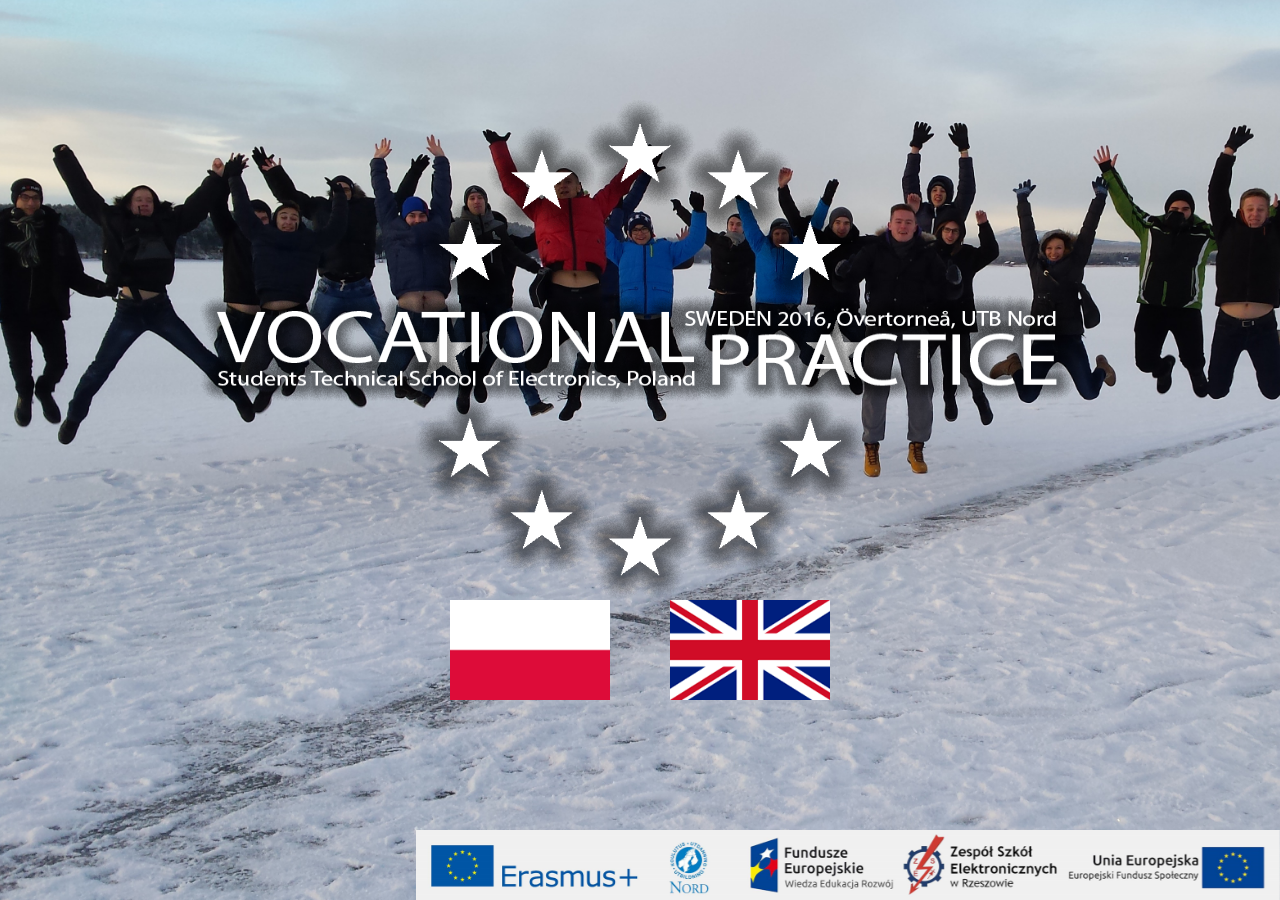
<file: index.html>
<!DOCTYPE html>
<html>
<head>
	<meta charset="utf-8">
	<title>Praktyki Zagraniczne Szwecja</title>
	<link href="https://fonts.googleapis.com/css?family=Lato&amp;subset=latin-ext" rel="stylesheet">
	<link rel="stylesheet" href="css/bootstrap.min.css">
	<link rel="stylesheet" href="css/index.css">
</head>
<body id="body">
	<div id="special-logo">
		<a id="flaga-pl" href="pl/o-projekcie.html"><img src="img/pol.png"></a>
		<a id="flaga-en" href="en/about-project.html"><img src="img/eng.png"></a>
	</div>
	<img id="logotypy" src="img/logotypy.png">
	<script src="js/jquery.min.js"></script>
	<script src="js/bootstrap.min.js"></script>
	<script src="js/site.js"></script>
</body>
</html>
</file>
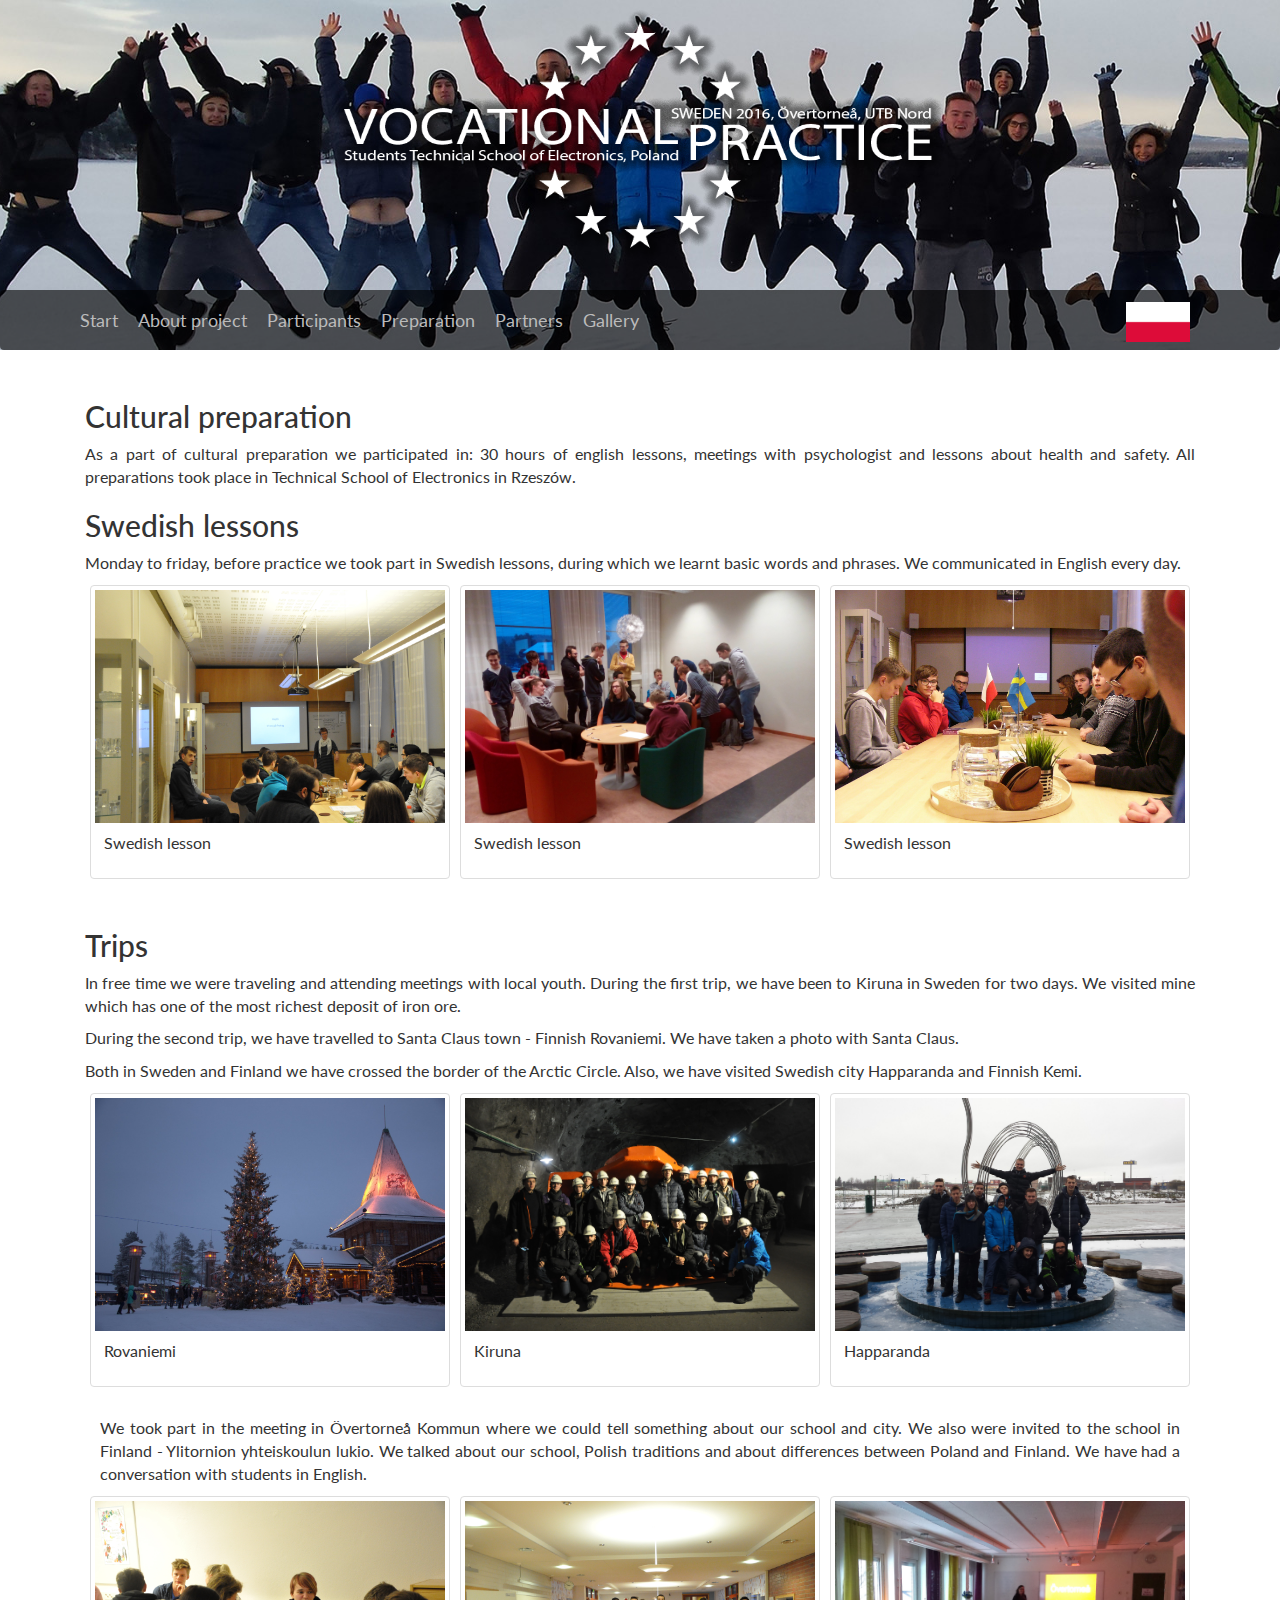
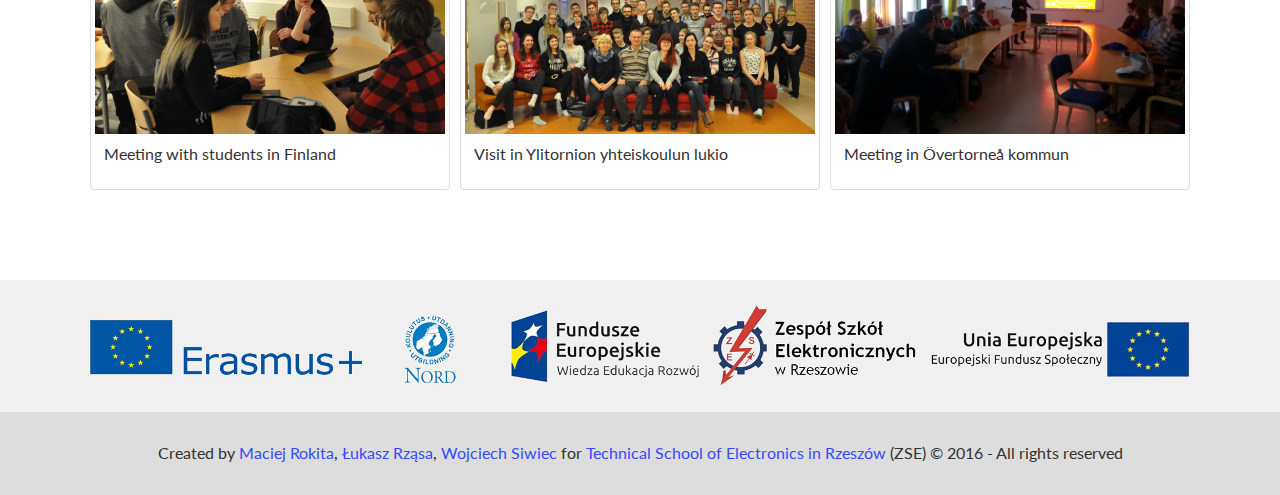
<file: en/culture.html>
<!DOCTYPE html>
<html>
<head>
    <meta charset="utf-8">
    <title>Praktyki Zagraniczne Szwecja</title>
    <link href="https://fonts.googleapis.com/css?family=Lato&amp;subset=latin-ext" rel="stylesheet">
    <link rel="stylesheet" href="../css/bootstrap.min.css">
    <link rel="stylesheet" href="../css/lightbox.min.css">
    <link rel="stylesheet" href="../css/site-en.css">
	<style>
		#special-logo {
		background-image:url('../img/logo-en.png'), url('../img/stars.png');}
	</style>
</head>
<body id="body">
    <div id="big-bg">
        <nav id="top-nav" class="navbar navbar-default">
            <div class="container hidden-xs">
                <ol class="nav navbar-nav">
                   <li><a href="../index.html">Start</a></li>
					<li><a href="about-project.html">About project</a></li>
					<li><a href="participants.html">Participants</a></li>
					<li><a href="culture.html">Preparation</a></li>
					<li><a href="partners.html">Partners</a></li>
					<li><a href="gallery.html">Gallery</a></li>
                </ol>
                <ol class="nav navbar-nav navbar-right">
                    <li id="flags"><a href="../pl/o-projekcie.html"><img src="../img/pol.png"></a></li>
                </ol>
            </div>
            <div id="collapse-nav" class="container visible-xs">
                <div class="navbar-header">
                    <button type="button" class="navbar-toggle" data-toggle="collapse" data-target="#top-nav-collapse">
                        <span class="icon-bar"></span>
                        <span class="icon-bar"></span>
                        <span class="icon-bar"></span>
                    </button>
                </div>
                <div class="inline collapse navbar-collapse" id="top-nav-collapse">
                    <ol class="nav navbar-nav">
                        <li><a href="../index.html">Start</a></li>
					<li><a href="about-project.html">About project</a></li>
					<li><a href="participants.html">Participants</a></li>
					<li><a href="culture.html">Preparation</a></li>
					<li><a href="partners.html">Partners</a></li>
					<li><a href="gallery.html">Gallery</a></li>
                    </ol>
                    <ol class="nav navbar-nav navbar-right">
                        <li id="flags"><a href="../en"><img src="../img/eng.png"></a></li>
                    </ol>
                </div>
            </div>
        </nav>
        <div id="special-logo"> </div>
    </div>
    <section id="content">
        <div class="container">
            <div class="col-md-12">
                <h2>Cultural preparation</h2>
                <p>As a part of cultural preparation we participated in: 30 hours of english lessons, meetings with psychologist and lessons about health and safety. All preparations took place in Technical School of Electronics in Rzeszów.</p>
                <h2>Swedish lessons</h2>
                <p>Monday to friday, before practice we took part in Swedish lessons, during which we learnt basic words and phrases. We communicated in English every day.</p>
                <div class="row">
                    <div class="col-md-12">
                        <div class="col-lg-4 col-md-3 col-xs-6 thumb">
                            <a class="example-image-link thumbnail" href="../img/culture/4.jpg" data-lightbox="wycieczki" data-title="Swedish lesson">
                                <img class="img-responsive example-image" src="../img/culture/4.jpg" alt="szwedzki">
                                <div class="caption">
                                    <p>Swedish lesson</p>
                                </div>
                            </a>
                        </div>
                        <div class="col-lg-4 col-md-3 col-xs-6 thumb">
                            <a class="example-image-link thumbnail" href="../img/culture/10.jpg" data-lightbox="wycieczki" data-title="Swedish lesson">
                                <img class="img-responsive example-image" src="../img/culture/10.jpg" alt="szwedzki">
                                <div class="caption">
                                    <p>Swedish lesson</p>
                                </div>
                            </a>
                        </div>
                        <div class="col-lg-4 col-md-3 col-xs-6 thumb">
                            <a class="example-image-link thumbnail" href="../img/culture/11.jpg" data-lightbox="wycieczki" data-title="Swedish lesson">
                                <img class="img-responsive example-image" src="../img/culture/11.jpg" alt="szwedzki">
                                <div class="caption">
                                    <p>Swedish lesson</p>
                                </div>
                            </a>
                        </div>
                    </div>
                </div>
                <h2>Trips</h2>
                <p>In free time we were traveling and attending meetings with local youth. During the first trip, we have been to Kiruna in Sweden for two days. We visited mine which has one of the most richest deposit of iron ore.</p>

                <p>During the second trip, we have travelled to Santa Claus town - Finnish Rovaniemi. We have taken a photo with Santa Claus.</p>

                <p>Both in Sweden and Finland we have crossed the border of the Arctic Circle. Also, we have visited Swedish city Happaranda and Finnish Kemi.</p>
                <div class="row">
                   <div class="col-md-12">
                    <div class="col-lg-4 col-md-3 col-xs-6 thumb">
                            <a class="example-image-link thumbnail" href="../img/culture/13.jpg" data-lightbox="wycieczki" data-title="Rovaniemi">
                                <img class="img-responsive example-image" src="../img/culture/13.jpg" alt="rovaniemi">
                                <div class="caption">
                                    <p>Rovaniemi</p>
                                </div>
                            </a>
                        </div>
                        <div class="col-lg-4 col-md-3 col-xs-6 thumb">
                            <a class="example-image-link thumbnail" href="../img/culture/8.jpg" data-lightbox="wycieczki" data-title="Kiruna">
                                <img class="img-responsive example-image" src="../img/culture/8.jpg" alt="kiruna">
                                <div class="caption">
                                    <p>Kiruna</p>
                                </div>
                            </a>
                        </div>
                        <div class="col-lg-4 col-md-3 col-xs-6 thumb">
                            <a class="example-image-link thumbnail" href="../img/culture/5.jpg" data-lightbox="wycieczki" data-title="Happaranda">
                                <img class="img-responsive example-image" src="../img/culture/5.jpg" alt="happranda">
                                <div class="caption">
                                    <p>Happaranda</p>
                                </div>
                            </a>
                        </div>
                    </div>
                </div>

        <div class="col-md-12">
            <p>We took part in the meeting in Övertorneå Kommun where we could tell something about our school and city. We also were invited to the school in Finland - Ylitornion yhteiskoulun lukio. We talked about our school, Polish traditions and about differences between Poland and Finland. We have had a conversation with students in English.</p>
            </div>
            
        <div class="row">
            <div class="col-md-12">
                
                <div class="col-lg-4 col-md-3 col-xs-6 thumb">
                    <a class="example-image-link thumbnail" href="../img/culture/1.jpg" data-lightbox="wycieczki" data-title="Spotkanie z uczniami w Finlandii">
                        <img class="img-responsive example-image" src="../img/culture/1.jpg" alt="spotkanie">
                        <div class="caption">
                            <p>Meeting with students in Finland</p>
                        </div>
                    </a>
                </div>
                <div class="col-lg-4 col-md-3 col-xs-6 thumb">
                    <a class="example-image-link thumbnail" href="../img/culture/7.jpg" data-lightbox="wycieczki" data-title="Wizyta w Ylitornion yhteiskoulun lukio">
                        <img class="img-responsive example-image" src="../img/culture/7.jpg" alt="szkoła">
                        <div class="caption">
                            <p>Visit in Ylitornion yhteiskoulun lukio</p>
                        </div>
                    </a>
                </div>
                <div class="col-lg-4 col-md-3 col-xs-6 thumb">
                    <a class="example-image-link thumbnail" href="../img/culture/6.jpg" data-lightbox="wycieczki" data-title="Wizyta w urzędzie gminy Övertorneå">
                        <img class="img-responsive example-image" src="../img/culture/6.jpg" alt="urząd">
                        <div class="caption">
                            <p>Meeting in Övertorneå kommun</p>
                        </div>
                    </a>
                </div>
            </div>
                </div>
            </div>
            
            
        </div>
    </section>
    <footer id="footer">
        <div id="logotypy">
            <div class="container">
                <img src="../img/logotypy.png">
            </div>
        </div>
        <div id="authors">
            <div class="container">
                Created by <span>Maciej Rokita</span>, <span>Łukasz Rząsa</span>, <span>Wojciech Siwiec</span> for <a href="http://elektronik.rzeszow.pl">Technical School of Electronics in Rzeszów</a> (ZSE) © 2016 - All rights reserved
            </div>
        </div>
    </footer>
    <script src="../js/jquery.min.js"></script>
    <script src="../js/bootstrap.min.js"></script>
    <script src="../js/lightbox.min.js"></script>
    <script src="../js/site.js"></script>
</body>
</html>
</file>
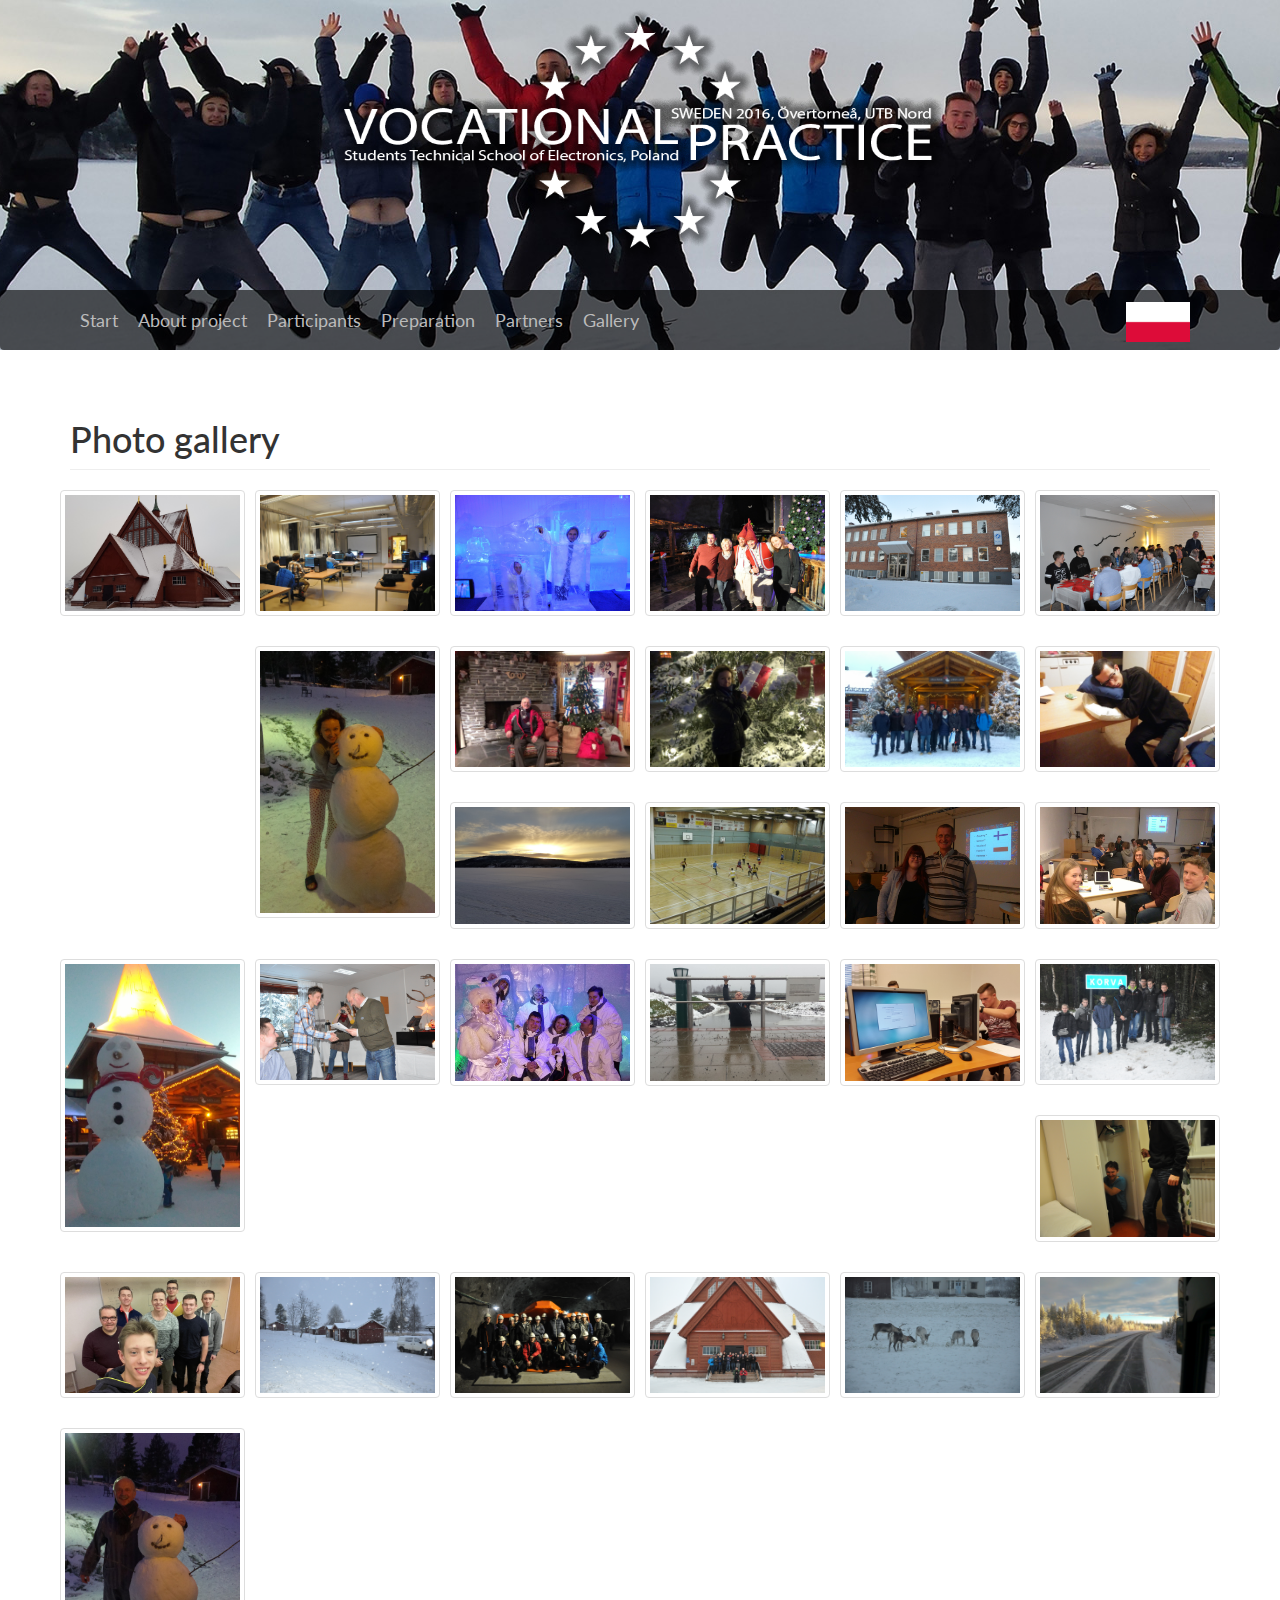
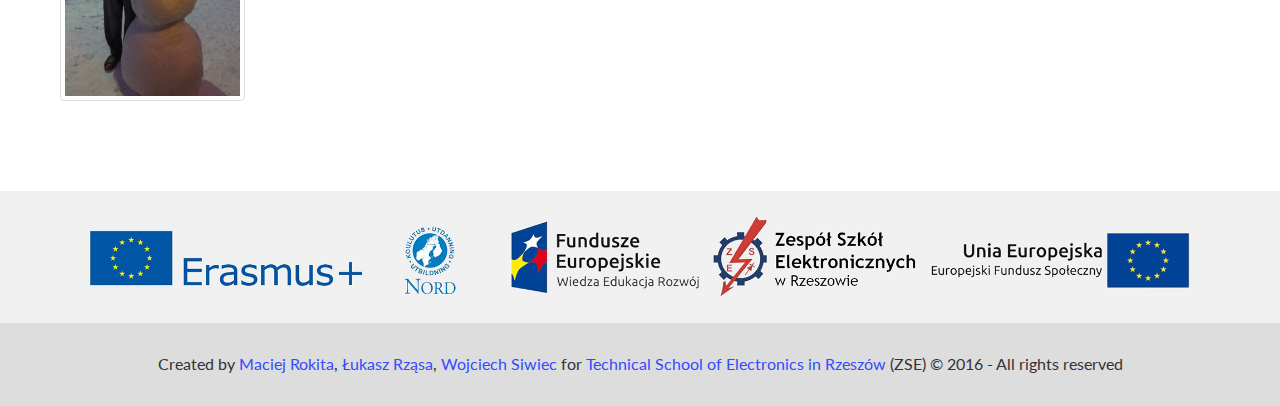
<file: en/gallery.html>
<!DOCTYPE html>
<html>
<head>
	<meta charset="utf-8">
	<title>Praktyki Zagraniczne Szwecja</title>
	<link href="https://fonts.googleapis.com/css?family=Lato&amp;subset=latin-ext" rel="stylesheet">
	<link rel="stylesheet" href="../css/bootstrap.min.css">
	<link rel="stylesheet" href="../css/lightbox.min.css">
	<link rel="stylesheet" href="../css/site-en.css">
	<style>
		#special-logo {
		background-image:url('../img/logo-en.png'), url('../img/stars.png');}
	</style>
</head>
<body id="body">
	<div id="big-bg">
		<nav id="top-nav" class="navbar navbar-default">
			<div class="container hidden-xs">
				<ol class="nav navbar-nav">
					<li><a href="../index.html">Start</a></li>
					<li><a href="about-project.html">About project</a></li>
					<li><a href="participants.html">Participants</a></li>
					<li><a href="culture.html">Preparation</a></li>
					<li><a href="partners.html">Partners</a></li>
					<li><a href="gallery.html">Gallery</a></li>
				</ol>
				<ol class="nav navbar-nav navbar-right">
					<li id="flags"><a href="../pl/o-projekcie.html"><img src="../img/pol.png"></a></li>	
				</ol>
			</div>
			<div id="collapse-nav" class="container visible-xs">
				<div class="navbar-header">
					<button type="button" class="navbar-toggle" data-toggle="collapse" data-target="#top-nav-collapse">
						<span class="icon-bar"></span>
						<span class="icon-bar"></span>
						<span class="icon-bar"></span> 
					</button>
				</div>
				<div class="inline collapse navbar-collapse" id="top-nav-collapse">
					<ol class="nav navbar-nav">
						<li><a href="../index.html">Start</a></li>
					<li><a href="about-project.html">About project</a></li>
					<li><a href="participants.html">Participants</a></li>
					<li><a href="culture.html">Preparation</a></li>
					<li><a href="partners.html">Partners</a></li>
					<li><a href="gallery.html">Gallery</a></li>
					</ol>
					<ol class="nav navbar-nav navbar-right">
						<li id="flags"><a href="../en"><img src="../img/eng.png"></a></li>	
					</ol>
				</div>
			</div>
		</nav>
		<div id="special-logo"> </div>
	</div>
	<section id="content">
		<div class="container">
		  <div class="row">

            <div class="col-lg-12">
                <h1 class="page-header" style="font-family: "Montserrat", sans-serif;">Photo gallery</h1>
            </div>
            
            <div class="col-lg-2 col-md-4 col-xs-6 thumb padding">
                        <a class="thumbnail" href="../img/gallery/1.jpg" data-lightbox="galeria" data-title="">
                            <img class="img-responsive" src="../img/gallery/1.jpg" alt="">
                        </a>
            </div>
            <div class="col-lg-2 col-md-4 col-xs-6 thumb padding">
                        <a class="thumbnail" href="../img/gallery/2.jpg" data-lightbox="galeria" data-title="">
                            <img class="img-responsive" src="../img/gallery/2.jpg" alt="">
                        </a>
            </div>
            <div class="col-lg-2 col-md-4 col-xs-6 thumb padding">
                        <a class="thumbnail" href="../img/gallery/3.jpg" data-lightbox="galeria" data-title="">
                            <img class="img-responsive" src="../img/gallery/3.jpg" alt="">
                        </a>
            </div>
            <div class="col-lg-2 col-md-4 col-xs-6 thumb padding">
                        <a class="thumbnail" href="../img/gallery/4.jpg" data-lightbox="galeria" data-title="">
                            <img class="img-responsive" src="../img/gallery/4.jpg" alt="">
                        </a>
            </div>
            <div class="col-lg-2 col-md-4 col-xs-6 thumb padding">
                        <a class="thumbnail" href="../img/gallery/5.jpg" data-lightbox="galeria" data-title="">
                            <img class="img-responsive" src="../img/gallery/5.jpg" alt="">
                        </a>
            </div>
            <div class="col-lg-2 col-md-4 col-xs-6 thumb padding">
                        <a class="thumbnail" href="../img/gallery/20.jpg" data-lightbox="galeria" data-title="">
                            <img class="img-responsive" src="../img/gallery/20.jpg" alt="">
                        </a>
            </div>
            
            <div class="col-lg-2 col-md-4 col-xs-6 thumb padding">
                        <a class="thumbnail" href="../img/gallery/7.jpg" data-lightbox="galeria" data-title="">
                            <img class="img-responsive" src="../img/gallery/7.jpg" alt="">
                        </a>
            </div>
            <div class="col-lg-2 col-md-4 col-xs-6 thumb padding">
                        <a class="thumbnail" href="../img/gallery/8.jpg" data-lightbox="galeria" data-title="">
                            <img class="img-responsive" src="../img/gallery/8.jpg" alt="">
                        </a>
            </div>
            <div class="col-lg-2 col-md-4 col-xs-6 thumb padding">
                        <a class="thumbnail" href="../img/gallery/9.jpg" data-lightbox="galeria" data-title="">
                            <img class="img-responsive" src="../img/gallery/9.jpg" alt="">
                        </a>
            </div>
            <div class="col-lg-2 col-md-4 col-xs-6 thumb padding">
                        <a class="thumbnail" href="../img/gallery/10.jpg" data-lightbox="galeria" data-title="">
                            <img class="img-responsive" src="../img/gallery/10.jpg" alt="">
                        </a>
            </div>
            <div class="col-lg-2 col-md-4 col-xs-6 thumb padding">
                        <a class="thumbnail" href="../img/gallery/11.jpg" data-lightbox="galeria" data-title="">
                            <img class="img-responsive" src="../img/gallery/11.jpg" alt="">
                        </a>
            </div>
            <div class="col-lg-2 col-md-4 col-xs-6 thumb padding">
                        <a class="thumbnail" href="../img/gallery/12.jpg" data-lightbox="galeria" data-title="">
                            <img class="img-responsive" src="../img/gallery/12.jpg" alt="">
                        </a>
            </div>
            <div class="col-lg-2 col-md-4 col-xs-6 thumb padding">
                        <a class="thumbnail" href="../img/gallery/13.jpg" data-lightbox="galeria" data-title="">
                            <img class="img-responsive" src="../img/gallery/13.jpg" alt="">
                        </a>
            </div>
            <div class="col-lg-2 col-md-4 col-xs-6 thumb padding">
                        <a class="thumbnail" href="../img/gallery/16.jpg" data-lightbox="galeria" data-title="">
                            <img class="img-responsive" src="../img/gallery/16.jpg" alt="">
                        </a>
            </div>
            <div class="col-lg-2 col-md-4 col-xs-6 thumb padding">
                        <a class="thumbnail" href="../img/gallery/17.jpg" data-lightbox="galeria" data-title="">
                            <img class="img-responsive" src="../img/gallery/17.jpg" alt="">
                        </a>
            </div>
            <div class="col-lg-2 col-md-4 col-xs-6 thumb padding">
                        <a class="thumbnail" href="../img/gallery/18.jpg" data-lightbox="galeria" data-title="">
                            <img class="img-responsive" src="../img/gallery/18.jpg" alt="">
                        </a>
            </div>
			  <div>
            <div class="col-lg-2 col-md-4 col-xs-6 thumb padding">
                        <a class="thumbnail" href="../img/gallery/19.jpg" data-lightbox="galeria" data-title="">
                            <img class="img-responsive" src="../img/gallery/19.jpg" alt="">
                        </a>
            </div>
			  <div class="col-lg-2 col-md-4 col-xs-6 thumb padding">
                        <a class="thumbnail" href="../img/gallery/21.jpg" data-lightbox="galeria" data-title="">
                            <img class="img-responsive" src="../img/gallery/21.jpg" alt="">
                        </a>
            </div>
			  <div class="col-lg-2 col-md-4 col-xs-6 thumb padding">
                        <a class="thumbnail" href="../img/gallery/22.jpg" data-lightbox="galeria" data-title="">
                            <img class="img-responsive" src="../img/gallery/22.jpg" alt="">
                        </a>
            </div>
			  <div class="col-lg-2 col-md-4 col-xs-6 thumb padding">
                        <a class="thumbnail" href="../img/gallery/23.jpg" data-lightbox="galeria" data-title="">
                            <img class="img-responsive" src="../img/gallery/23.jpg" alt="">
                        </a>
            </div>
			  <div class="col-lg-2 col-md-4 col-xs-6 thumb padding">
                        <a class="thumbnail" href="../img/gallery/24.jpg" data-lightbox="galeria" data-title="">
                            <img class="img-responsive" src="../img/gallery/24.jpg" alt="">
                        </a>
            </div>
			  <div class="col-lg-2 col-md-4 col-xs-6 thumb padding">
                        <a class="thumbnail" href="../img/gallery/25.jpg" data-lightbox="galeria" data-title="">
                            <img class="img-responsive" src="../img/gallery/25.jpg" alt="">
                        </a>
            </div>
			  <div class="col-lg-2 col-md-4 col-xs-6 thumb padding">
                        <a class="thumbnail" href="../img/gallery/26.jpg" data-lightbox="galeria" data-title="">
                            <img class="img-responsive" src="../img/gallery/26.jpg" alt="">
                        </a>
            </div>
			  <div class="col-lg-2 col-md-4 col-xs-6 thumb padding">
                        <a class="thumbnail" href="../img/gallery/27.jpg" data-lightbox="galeria" data-title="">
                            <img class="img-responsive" src="../img/gallery/27.jpg" alt="">
                        </a>
            </div>
			  <div class="col-lg-2 col-md-4 col-xs-6 thumb padding">
                        <a class="thumbnail" href="../img/gallery/28.jpg" data-lightbox="galeria" data-title="">
                            <img class="img-responsive" src="../img/gallery/28.jpg" alt="">
                        </a>
            </div>
			  <div class="col-lg-2 col-md-4 col-xs-6 thumb padding">
                        <a class="thumbnail" href="../img/gallery/29.jpg" data-lightbox="galeria" data-title="">
                            <img class="img-responsive" src="../img/gallery/29.jpg" alt="">
                        </a>
            </div>
			  <div class="col-lg-2 col-md-4 col-xs-6 thumb padding">
                        <a class="thumbnail" href="../img/gallery/30.jpg" data-lightbox="galeria" data-title="">
                            <img class="img-responsive" src="../img/gallery/30.jpg" alt="">
                        </a>
            </div>
				  <div class="col-lg-2 col-md-4 col-xs-6 thumb padding">
                        <a class="thumbnail" href="../img/gallery/31.jpg" data-lightbox="galeria" data-title="">
                            <img class="img-responsive" src="../img/gallery/31.jpg" alt="">
                        </a>
            </div>
            <div class="col-lg-2 col-md-4 col-xs-6 thumb padding">
                        <a class="thumbnail" href="../img/gallery/6.jpg" data-lightbox="galeria" data-title="">
                            <img class="img-responsive" src="../img/gallery/6.jpg" alt="">
                        </a>
            </div>
            
            </div>
			</div>
        </div>
	</section>
	<footer id="footer">
		<div id="logotypy">
			<div class="container">
				<img src="../img/logotypy.png">
			</div>
		</div>
		<div id="authors">
			<div class="container">
				Created by <span>Maciej Rokita</span>, <span>Łukasz Rząsa</span>, <span>Wojciech Siwiec</span> for <a href="http://elektronik.rzeszow.pl">Technical School of Electronics in Rzeszów</a> (ZSE) © 2016 - All rights reserved
			</div>
		</div>
	</footer>
	<script src="../js/jquery.min.js"></script>
	<script src="../js/bootstrap.min.js"></script>
	<script src="../js/lightbox.min.js"></script>
	<script src="../js/site.js"></script>
</body>
</html>
</file>
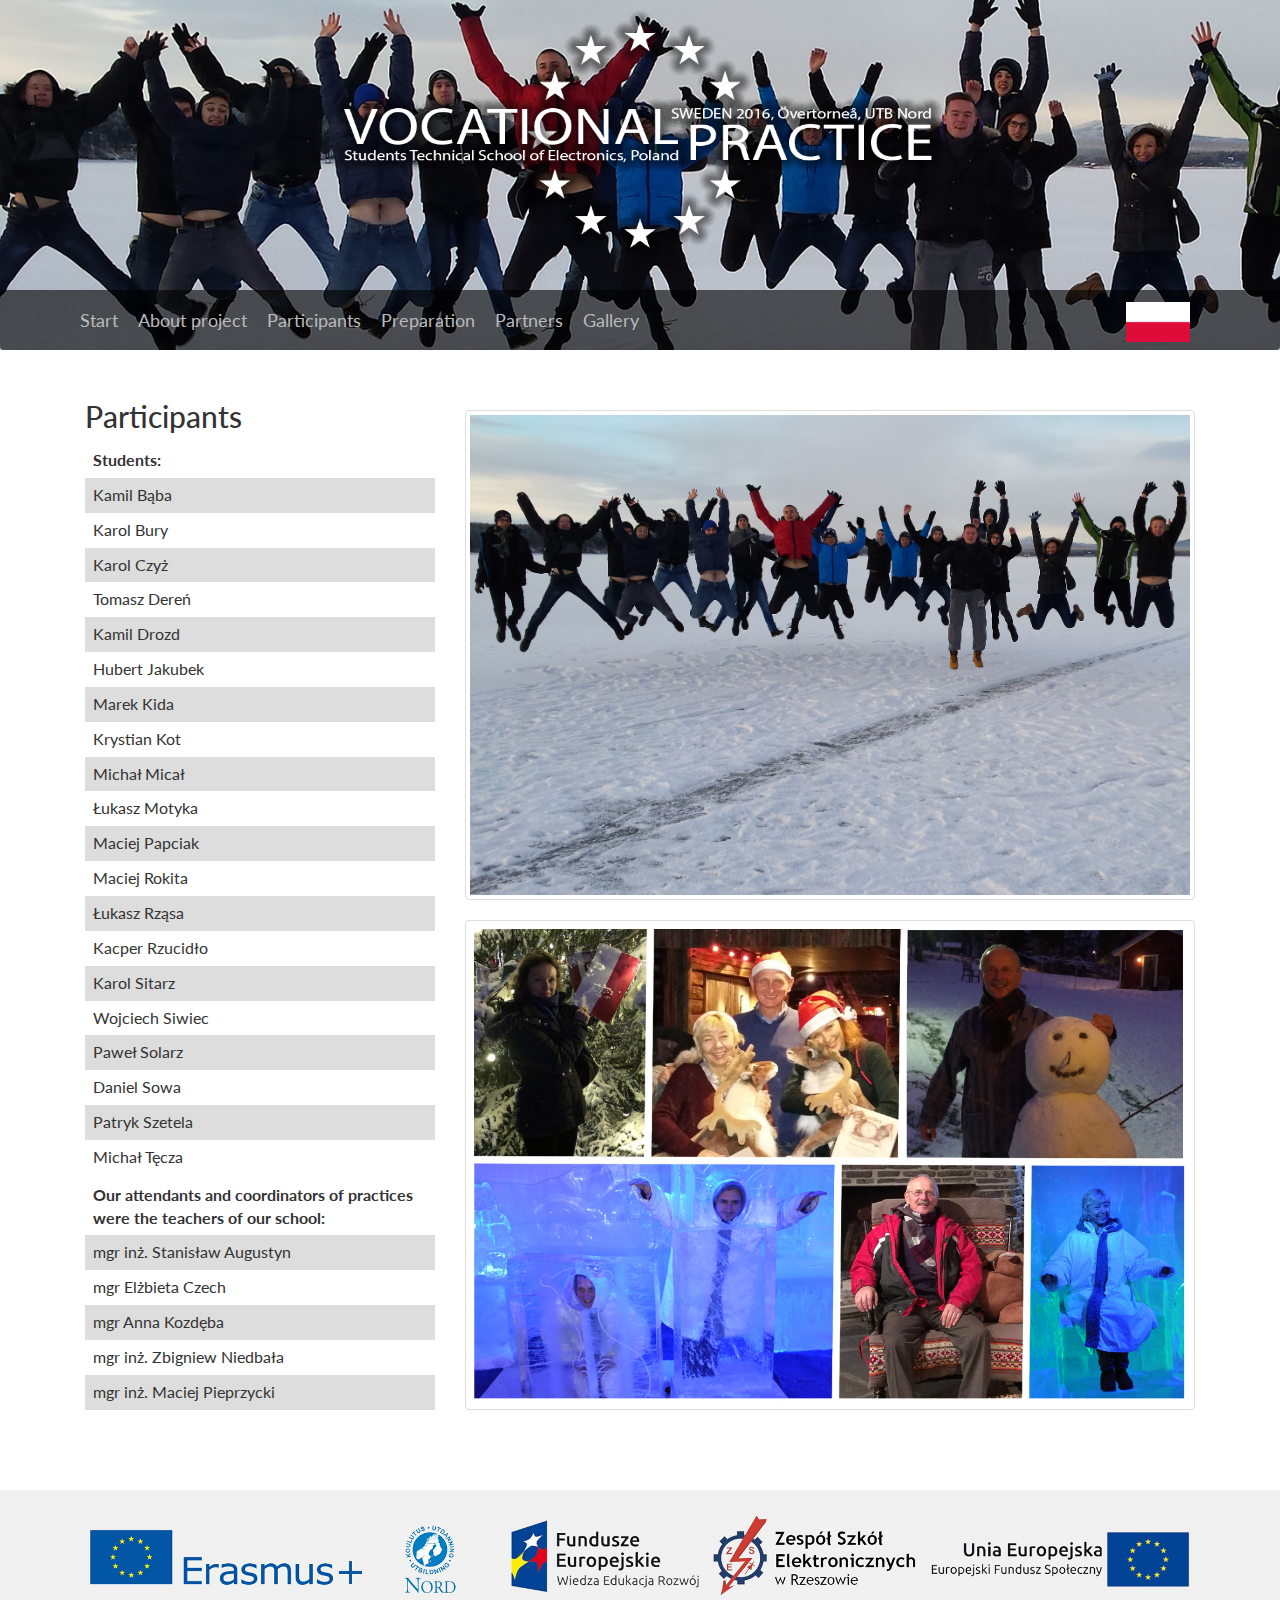
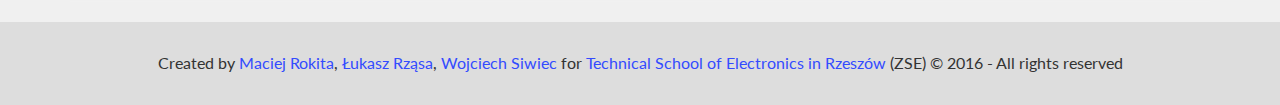
<file: en/participants.html>
<!DOCTYPE html>
<html>
<head>
	<meta charset="utf-8">
	<title>Praktyki Zagraniczne Szwecja</title>
	<link href="https://fonts.googleapis.com/css?family=Lato&amp;subset=latin-ext" rel="stylesheet">
	<link rel="stylesheet" href="../css/bootstrap.min.css">
	<link rel="stylesheet" href="../css/lightbox.min.css">
	<link rel="stylesheet" href="../css/site-en.css">
</head>
<body id="body">
	<div id="big-bg">
		<nav id="top-nav" class="navbar navbar-default">
			<div class="container hidden-xs">
				<ol class="nav navbar-nav">
					<li><a href="../index.html">Start</a></li>
					<li><a href="about-project.html">About project</a></li>
					<li><a href="participants.html">Participants</a></li>
					<li><a href="culture.html">Preparation</a></li>
					<li><a href="partners.html">Partners</a></li>
					<li><a href="gallery.html">Gallery</a></li>
				</ol>
				<ol class="nav navbar-nav navbar-right">
					<li id="flags"><a href="../pl/o-projekcie.html"><img src="../img/pol.png"></a></li>	
				</ol>
			</div>
			<div id="collapse-nav" class="container visible-xs">
				<div class="navbar-header">
					<button type="button" class="navbar-toggle" data-toggle="collapse" data-target="#top-nav-collapse">
						<span class="icon-bar"></span>
						<span class="icon-bar"></span>
						<span class="icon-bar"></span> 
					</button>
				</div>
				<div class="inline collapse navbar-collapse" id="top-nav-collapse">
					<ol class="nav navbar-nav">
						<li><a href="../index.html">Start</a></li>
					<li><a href="about-project.html">About project</a></li>
					<li><a href="participants.html">Participants</a></li>
					<li><a href="culture.html">Preparation</a></li>
					<li><a href="partners.html">Partners</a></li>
					<li><a href="gallery.html">Gallery</a></li>
					</ol>
					<ol class="nav navbar-nav navbar-right">
						<li id="flags"><a href="../en"><img src="../img/eng.png"></a></li>	
					</ol>
				</div>
			</div>
		</nav>
		<div id="special-logo"></div>
	</div>
	<section id="content">
		<div class="container">
			<div class="col-md-4 left">
				<h2>Participants</h2>
				<ol class="ol-list">
					<li class="ol-list-th">Students:</li>
					<li>Kamil Bąba</li>
					<li>Karol Bury</li>
					<li>Karol Czyż</li>
					<li>Tomasz Dereń</li>
					<li>Kamil Drozd</li>
					<li>Hubert Jakubek</li>
					<li>Marek Kida</li>
					<li>Krystian Kot</li>
					<li>Michał Micał</li>
					<li>Łukasz Motyka</li>
					<li>Maciej Papciak</li>
					<li>Maciej Rokita</li>
					<li>Łukasz Rząsa</li>
					<li>Kacper Rzucidło</li>
					<li>Karol Sitarz</li>
					<li>Wojciech Siwiec</li>
					<li>Paweł Solarz</li>
					<li>Daniel Sowa</li>
					<li>Patryk Szetela</li>
					<li>Michał Tęcza</li>
				</ol>

				<ol class="ol-list">
					<li class="ol-list-th">Our attendants and coordinators of practices were the teachers of our school:</li>
					<li>mgr inż. Stanisław Augustyn</li>
					<li>mgr Elżbieta Czech</li>
					<li>mgr Anna Kozdęba</li>
					<li>mgr inż. Zbigniew Niedbała</li>
					<li>mgr inż. Maciej Pieprzycki</li>					
				</ol>
			</div>	
			<div class="col-md-8 right">
				<div style="padding-top: 30px;">
					<a class="example-image-link thumbnail" href="../img/participants/grupowe.jpg" data-lightbox="grupowe" data-title="Zdjęcie grupowe, Kiruna">
                                <img class="img-responsive example-image" src="../img/participants/grupowe.jpg" alt="grupowe">
				</a>
				</div>
				<div>
				<a class="example-image-link thumbnail" href="../img/participants/grupowe-naucz.jpg" data-lightbox="grupowe" data-title="Zdjęcie grupowe nauczycieli">
                                <img class="img-responsive example-image" src="../img/participants/grupowe-naucz.jpg" alt="grupowe-nauczycieli">
</a>
				</div>


			</div>
		</div>
	</section>
	<footer id="footer">
		<div id="logotypy">
			<div class="container">
				<img src="../img/logotypy.png">
			</div>
		</div>
		<div id="authors">
			<div class="container">
				Created by <span>Maciej Rokita</span>, <span>Łukasz Rząsa</span>, <span>Wojciech Siwiec</span> for <a href="http://elektronik.rzeszow.pl">Technical School of Electronics in Rzeszów</a> (ZSE) © 2016 - All rights reserved
			</div>
		</div>
	</footer>
	<script src="../js/jquery.min.js"></script>
	<script src="../js/bootstrap.min.js"></script>
	<script src="../js/lightbox.min.js"></script>
	<script src="../js/site.js"></script>
</body>
</html>
</file>
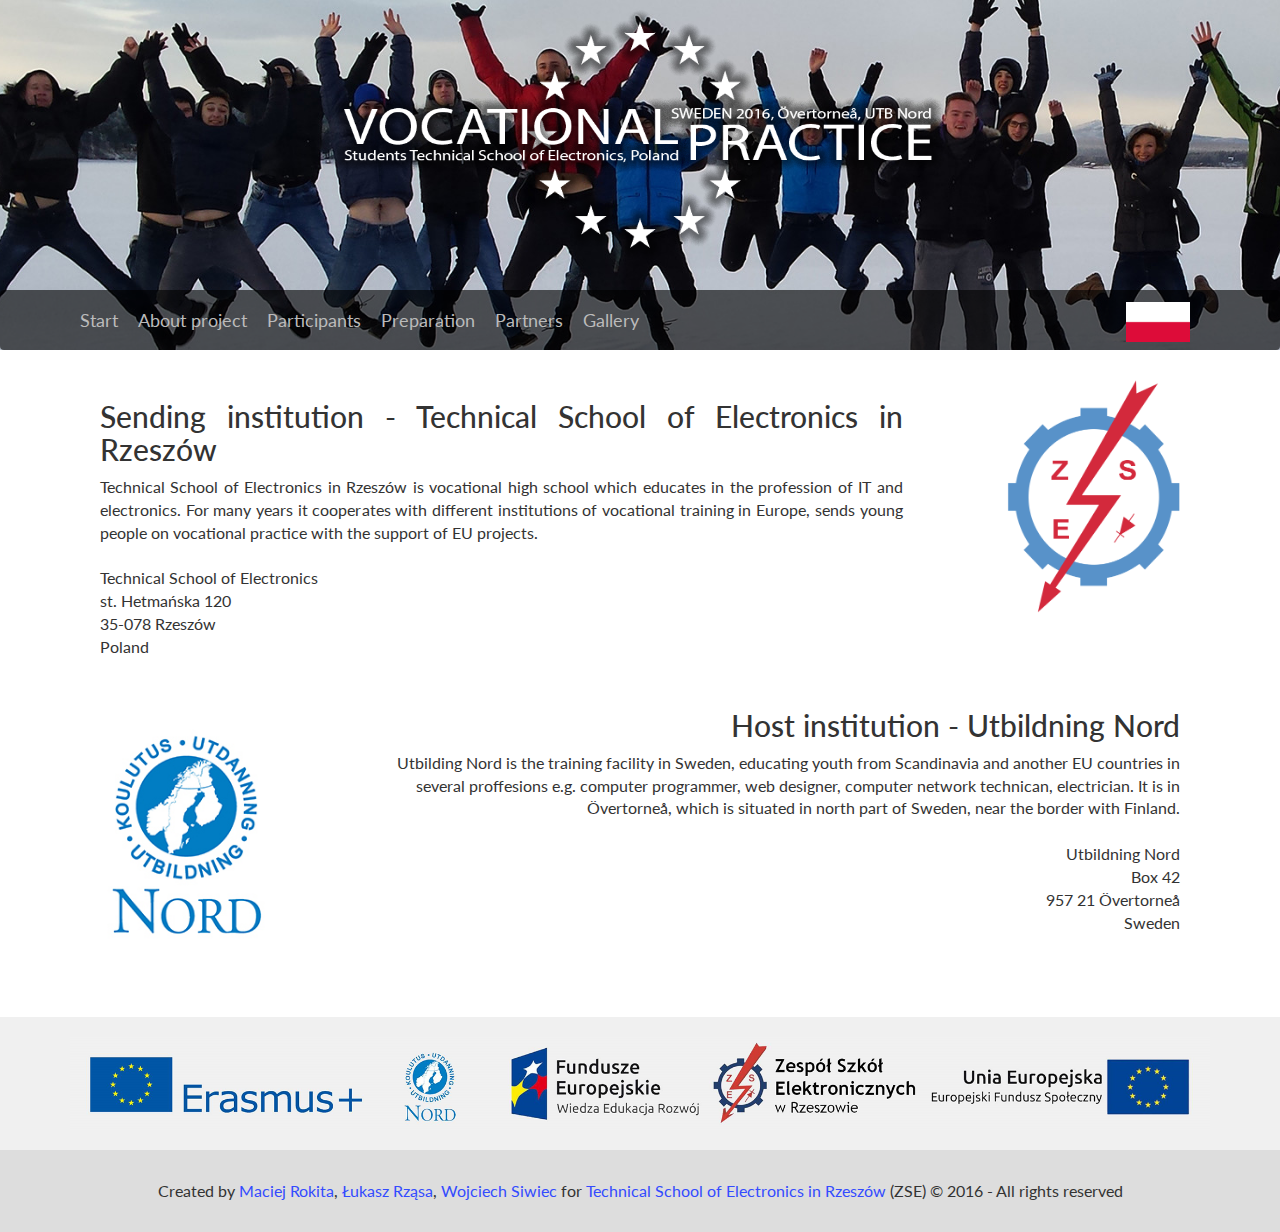
<file: en/partners.html>
<!DOCTYPE html>
<html>
<head>
	<meta charset="utf-8">
	<title>Praktyki Zagraniczne Szwecja</title>
	<link href="https://fonts.googleapis.com/css?family=Lato&amp;subset=latin-ext" rel="stylesheet">
	<link rel="stylesheet" href="../css/bootstrap.min.css">
	<link rel="stylesheet" href="../css/site-en.css">
	<style>
		#special-logo {
		background-image:url('../img/logo-en.png'), url('../img/stars.png');}
	</style>
</head>
<body id="body">
	<div id="big-bg">
		<nav id="top-nav" class="navbar navbar-default">
			<div class="container hidden-xs">
				<ol class="nav navbar-nav">
					<li><a href="../index.html">Start</a></li>
					<li><a href="about-project.html">About project</a></li>
					<li><a href="participants.html">Participants</a></li>
					<li><a href="culture.html">Preparation</a></li>
					<li><a href="partners.html">Partners</a></li>
					<li><a href="gallery.html">Gallery</a></li>
				</ol>
				<ol class="nav navbar-nav navbar-right">
					<li id="flags"><a href="../pl/o-projekcie.html"><img src="../img/pol.png"></a></li>	
				</ol>
			</div>
			<div id="collapse-nav" class="container visible-xs">
				<div class="navbar-header">
					<button type="button" class="navbar-toggle" data-toggle="collapse" data-target="#top-nav-collapse">
						<span class="icon-bar"></span>
						<span class="icon-bar"></span>
						<span class="icon-bar"></span> 
					</button>
				</div>
				<div class="inline collapse navbar-collapse" id="top-nav-collapse">
					<ol class="nav navbar-nav">
						<li><a href="../index.html">Start</a></li>
					<li><a href="about-project.html">About project</a></li>
					<li><a href="participants.html">Participants</a></li>
					<li><a href="culture.html">Preparation</a></li>
					<li><a href="partners.html">Partners</a></li>
					<li><a href="gallery.html">Gallery</a></li>
					</ol>
					<ol class="nav navbar-nav navbar-right">
						<li id="flags"><a href="../en"><img src="../img/eng.png"></a></li>	
					</ol>
				</div>
			</div>
		</nav>
		<section id="special-logo">
		</section>
	</div>
	<section id="content">
		<div class="container">
<div class="col-md-12">
<div class="col-md-9">
<h2>Sending institution - Technical School of Electronics in Rzeszów </h2>
		<p>Technical School of Electronics in Rzeszów is vocational high school which educates in the profession of IT and electronics. For many years it cooperates with different institutions of vocational training in Europe, sends young people on vocational practice with the support of EU projects.<br /><br />	
		Technical School of Electronics<br />
		st. Hetmańska 120<br />
		35-078 Rzeszów<br />
		Poland</p>
</div>

<div class="col-md-3">
		<img style="width: 70%; float: right;" src="../img/zselogo.png" alt="logozse" />
	</div>
</div>	


<div class="col-md-12">
<div class="col-md-3">
			<img style="width: 70%; margin-top: 30px;" src="../img/nordlogo.jpg" alt="logonord" />
		</div>
<div class="col-md-9" style="float: right; text-align: right; margin-top: 20px;">
<h2>Host institution - Utbildning Nord</h2>
		<p>Utbilding Nord is the training facility in Sweden, educating youth from Scandinavia and another EU countries in several proffesions e.g. computer programmer, web designer, computer network technican, electrician. It is in Övertorneå, which is situated in north part of Sweden, near the border with Finland.<br /><br />

Utbildning Nord<br />
Box 42<br />
957 21 Övertorneå<br />
Sweden </p>
</div>
</div>

</div>
	</section>
	<footer id="footer">
		<div id="logotypy">
			<div class="container">
				<img src="../img/logotypy.png">
			</div>
		</div>
		<div id="authors">
			<div class="container">
				Created by <span>Maciej Rokita</span>, <span>Łukasz Rząsa</span>, <span>Wojciech Siwiec</span> for <a href="http://elektronik.rzeszow.pl">Technical School of Electronics in Rzeszów</a> (ZSE) © 2016 - All rights reserved
			</div>
		</div>
	</footer>
	<script src="../js/jquery.min.js"></script>
	<script src="../js/bootstrap.min.js"></script>
	<script src="../js/site.js"></script>
	<script src="../js/site.js"></script>
</body>
</html>
</file>
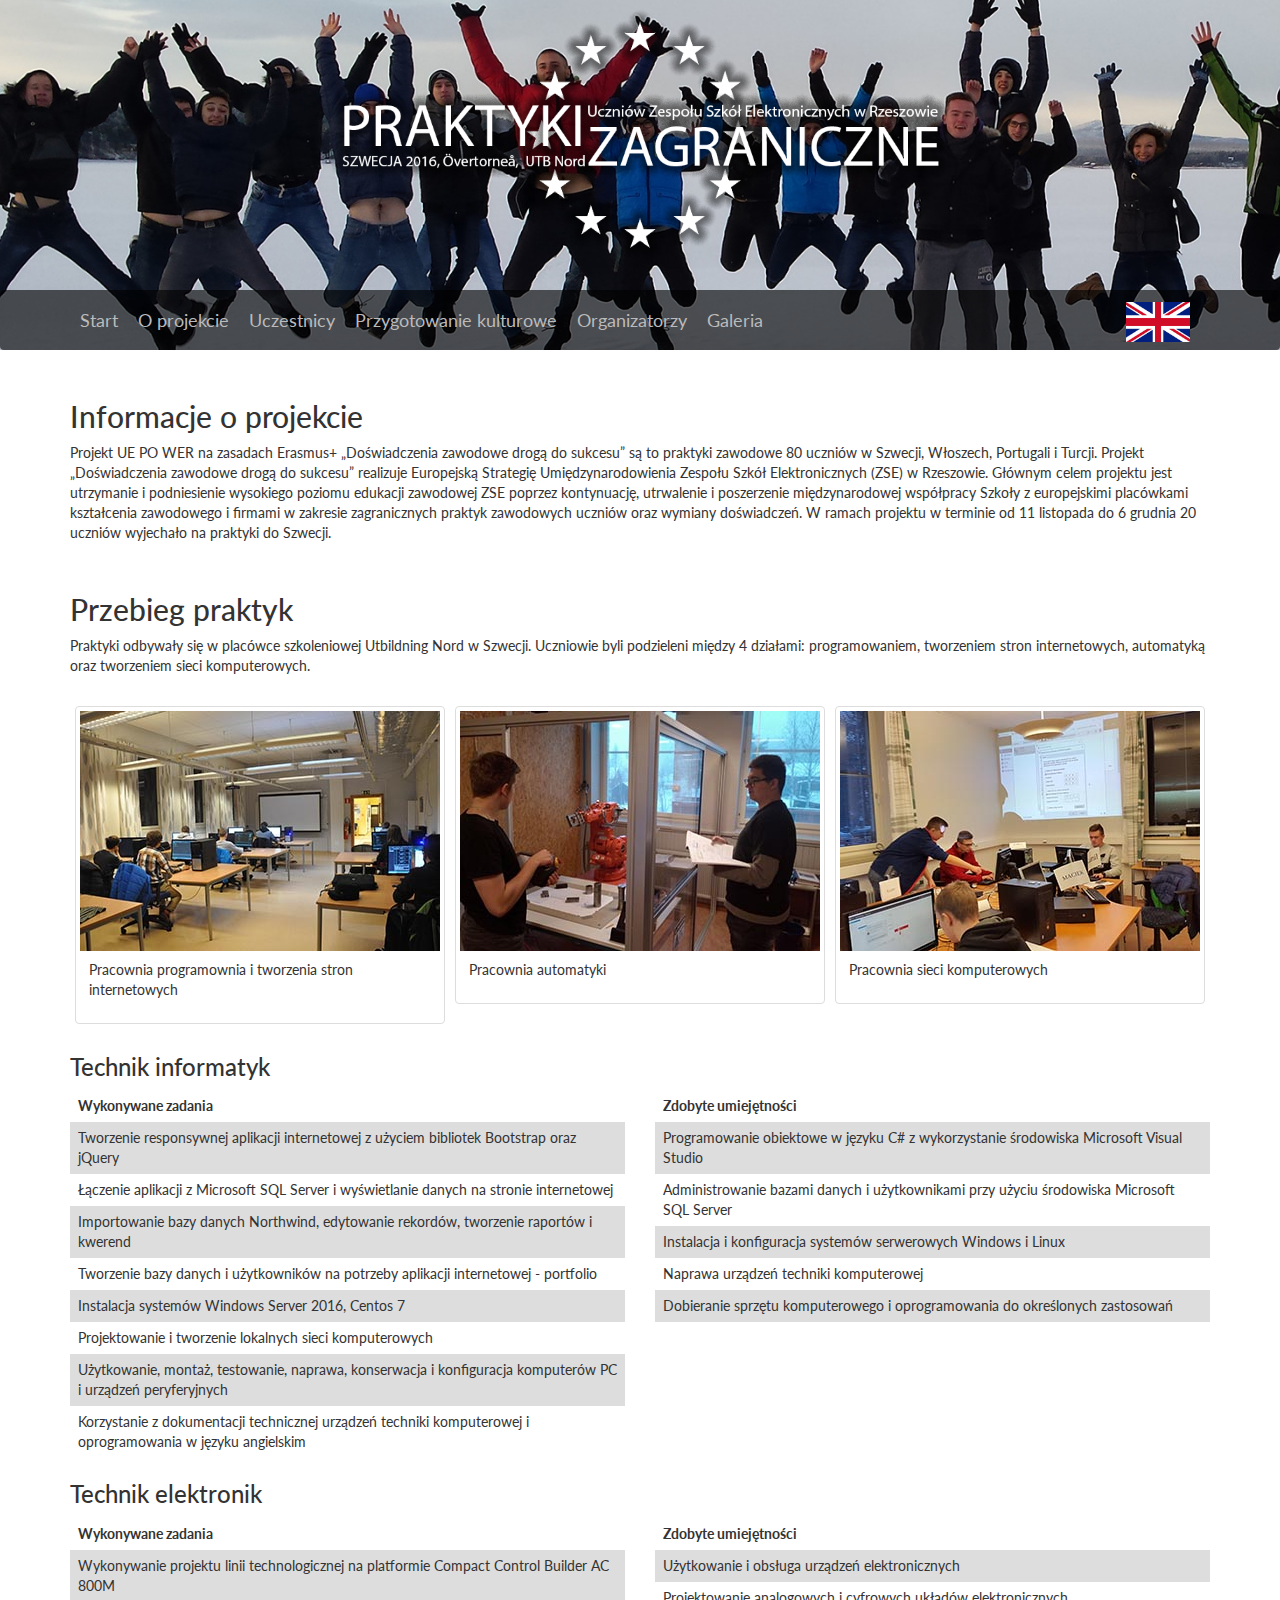
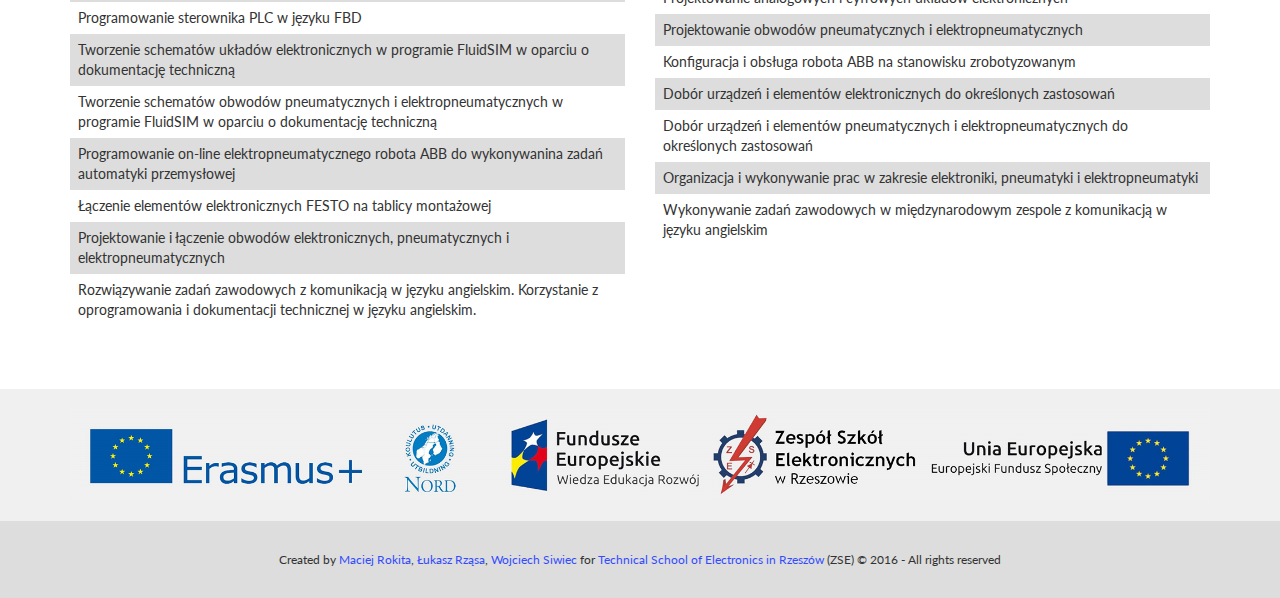
<file: pl/o-projekcie.html>
<!DOCTYPE html>
<html>
<head>
    <meta charset="utf-8">
    <title>Praktyki Zagraniczne Szwecja</title>
    <link href="https://fonts.googleapis.com/css?family=Lato&amp;subset=latin-ext" rel="stylesheet">
    <link rel="stylesheet" href="../css/bootstrap.min.css">
    <link rel="stylesheet" href="../css/lightbox.min.css">
    <link rel="stylesheet" href="../css/site.css">
</head>
<body id="body">
    <div id="big-bg">
       <nav id="top-nav" class="navbar navbar-default">
			<div class="container hidden-xs">
				<ol class="nav navbar-nav">
					<li><a href="../index.html">Start</a></li>
					<li><a href="o-projekcie.html">O projekcie</a></li>
					<li><a href="uczestnicy.html">Uczestnicy</a></li>
					<li><a href="przygotowanie-kulturowe.html">Przygotowanie kulturowe</a></li>
					<li><a href="organizatorzy.html">Organizatorzy</a></li>
					<li><a href="galeria.html">Galeria</a></li>
				</ol>
				<ol class="nav navbar-nav navbar-right">
					<li id="flags"><a href="../en/about-project.html"><img src="../img/eng.png"></a></li>	
				</ol>
			</div>
			<div id="collapse-nav" class="container visible-xs">
				<div class="navbar-header">
					<button type="button" class="navbar-toggle" data-toggle="collapse" data-target="#top-nav-collapse">
						<span class="icon-bar"></span>
						<span class="icon-bar"></span>
						<span class="icon-bar"></span> 
					</button>
				</div>
				<div class="inline collapse navbar-collapse" id="top-nav-collapse">
					<ol class="nav navbar-nav">
						<li><a href="../pl/index.html">Start</a></li>
						<li><a href="o-projekcie.html">O projekcie</a></li>
						<li><a href="uczestnicy.html">Uczestnicy</a></li>
						<li><a href="przygotowanie-kulturowe.html">Przygotowanie kulturowe</a></li>
						<li><a href="organizatorzy.html">Organizatorzy</a></li>
						<li><a href="galeria.html">Galeria</a></li>
					</ol>
					<ol class="nav navbar-nav navbar-right">
						<li id="flags"><a href="../en"><img src="../img/eng.png"></a></li>	
					</ol>
				</div>
			</div>
		</nav>
        <section id="special-logo">
        </section>
    </div>
    <section id="content">
               <div class="container">
            <div class="row">
				<div class="col-md-12">
					<h2>Informacje o projekcie</h2>
					<p>
						Projekt UE PO WER na zasadach Erasmus+ „Doświadczenia zawodowe drogą do sukcesu” są to praktyki zawodowe 80 uczniów w Szwecji, Włoszech, Portugali i Turcji. Projekt „Doświadczenia zawodowe drogą do sukcesu” realizuje Europejską Strategię Umiędzynarodowienia Zespołu Szkół Elektronicznych (ZSE) w Rzeszowie. Głównym celem projektu jest

						utrzymanie i podniesienie wysokiego poziomu edukacji zawodowej ZSE poprzez kontynuację, utrwalenie i poszerzenie międzynarodowej współpracy Szkoły z europejskimi placówkami kształcenia

						zawodowego i firmami w zakresie zagranicznych praktyk zawodowych uczniów oraz wymiany doświadczeń. W ramach projektu w terminie od 11 listopada do 6 grudnia 20 uczniów wyjechało na praktyki do Szwecji.
					</p>
					<br>
					<h2>Przebieg praktyk</h2>
					<p>
						Praktyki odbywały się w placówce szkoleniowej Utbildning Nord w Szwecji. Uczniowie byli podzieleni między 4 działami: programowaniem, tworzeniem stron internetowych, automatyką oraz tworzeniem sieci komputerowych.
					</p>
					<br>
				</div>
			</div>
			<div class="row">
                <div class="col-md-12">
                    <div class="col-lg-4 col-md-3 col-xs-6 thumb">
                        <a class="example-image-link thumbnail" href="../img/about/1.jpg" data-lightbox="pracownie" data-title="Pracownia programowania i tworzenia stron internetowych">
                            <img class="img-responsive example-image" src="../img/about/thumb/1.jpg" alt="">
                            <div class="caption">
                                <p>Pracownia programownia i tworzenia stron internetowych</p>
                            </div>
                        </a>
                    </div>
                    <div class="col-lg-4 col-md-3 col-xs-6 thumb">
                        <a class="thumbnail" href="../img/about/2.jpg" data-lightbox="pracownie" data-title="Pracownia automatyki">
                            <img class="img-responsive" src="../img/about/thumb/2.jpg" alt="automatyka">
                            <div class="caption">
                                <p>Pracownia automatyki</p>
                            </div>
                        </a>
                    </div>
                    <div class="col-lg-4 col-md-3 col-xs-6 thumb">
                        <a class="thumbnail" href="../img/about/3.jpg" data-lightbox="pracownie" data-title="Pracownia sieci">
                            <img class="img-responsive" src="../img/about/thumb/3.jpg" alt="sieci">
                            <div class="caption">
                                <p>Pracownia sieci komputerowych</p>
                            </div>
                        </a>
                    </div>
                </div>
			</div>
			<div class="row">
				<div class="col-md-12"><h3>Technik informatyk</h3></div>
				<div class="col-md-6">
					<ol class="ol-list">
						<li class="ol-list-th">Wykonywane zadania</li>
						<li>Tworzenie responsywnej aplikacji internetowej z użyciem bibliotek Bootstrap oraz jQuery</li>
						<li>Łączenie aplikacji z Microsoft SQL Server i wyświetlanie danych na stronie internetowej</li>
						<li>Importowanie bazy danych Northwind, edytowanie rekordów, tworzenie raportów i kwerend</li>
						<li>Tworzenie bazy danych i użytkowników na potrzeby aplikacji internetowej - portfolio</li>
						<li>Instalacja systemów Windows Server 2016, Centos 7</li>
						<li>Projektowanie i tworzenie lokalnych sieci komputerowych</li>
						<li>Użytkowanie, montaż, testowanie, naprawa, konserwacja i konfiguracja komputerów PC i urządzeń peryferyjnych</li>
						<li>Korzystanie z dokumentacji technicznej urządzeń techniki komputerowej i oprogramowania w języku angielskim</li>
					</ol>
				</div>
				<div class="col-md-6">
					<ol class="ol-list">
						<li class="ol-list-th">Zdobyte umiejętności</li>
						<li>Programowanie obiektowe w języku C# z wykorzystanie środowiska Microsoft Visual Studio</li>
						<li>Administrowanie bazami danych i użytkownikami przy użyciu środowiska Microsoft SQL Server</li>
						<li>Instalacja i konfiguracja systemów serwerowych Windows i Linux</li>
						<li>Naprawa urządzeń techniki komputerowej</li>
						<li>Dobieranie sprzętu komputerowego i oprogramowania do określonych zastosowań</li>
					</ol>
				</div>
			</div>
			<div class="row">
				<div class="col-md-12"><h3>Technik elektronik</h3></div>
				<div class="col-md-6">
					<ol class="ol-list">
						<li class="ol-list-th">Wykonywane zadania</li>
						<li>Wykonywanie projektu linii technologicznej na platformie Compact Control Builder AC 800M</li>
						<li>Programowanie sterownika PLC w języku FBD</li>
						<li>Tworzenie schematów układów elektronicznych w programie FluidSIM w oparciu o dokumentację techniczną</li>
						<li>Tworzenie schematów obwodów pneumatycznych i elektropneumatycznych w programie FluidSIM w oparciu o dokumentację techniczną</li>
						<li>Programowanie on-line elektropneumatycznego robota ABB do wykonywanina zadań automatyki przemysłowej</li>
						<li>Łączenie elementów elektronicznych FESTO na tablicy montażowej</li>
						<li>Projektowanie i łączenie obwodów elektronicznych, pneumatycznych i elektropneumatycznych</li>
						<li>Rozwiązywanie zadań zawodowych z komunikacją w języku angielskim. Korzystanie z oprogramowania i dokumentacji technicznej w języku angielskim.</li>
					</ol>
				</div>
				<div class="col-md-6">
					<ol class="ol-list">
						<li class="ol-list-th">Zdobyte umiejętności</li>
						<li>Użytkowanie i obsługa urządzeń elektronicznych</li>
						<li>Projektowanie analogowych i cyfrowych układów elektronicznych</li>
						<li>Projektowanie obwodów pneumatycznych i elektropneumatycznych</li>
						<li>Konfiguracja i obsługa robota ABB na stanowisku zrobotyzowanym</li>
						<li>Dobór urządzeń i elementów elektronicznych do określonych zastosowań</li>
						<li>Dobór urządzeń i elementów pneumatycznych i elektropneumatycznych do określonych zastosowań</li>
						<li>Organizacja i wykonywanie prac w zakresie elektroniki, pneumatyki i elektropneumatyki</li>
						<li>Wykonywanie zadań zawodowych w międzynarodowym zespole z komunikacją w języku angielskim</li>
					</ol>
				</div>
            </div>
        </div>
    </section>
    <footer id="footer">
		<div id="logotypy">
			<div class="container">
				<img src="../img/logotypy.png">
			</div>
		</div>
		<div id="authors">
			<div class="container">
				Created by <span>Maciej Rokita</span>, <span>Łukasz Rząsa</span>, <span>Wojciech Siwiec</span> for <a href="http://elektronik.rzeszow.pl">Technical School of Electronics in Rzeszów</a> (ZSE) © 2016 - All rights reserved
			</div>
		</div>
	</footer>
    <script src="../js/jquery.min.js"></script>
    <script src="../js/bootstrap.min.js"></script>
    <script src="../js/lightbox.min.js"></script>
    <script src="../js/site.js"></script>
    <script src="../js/site.js"></script>
</body>
</html>
</file>
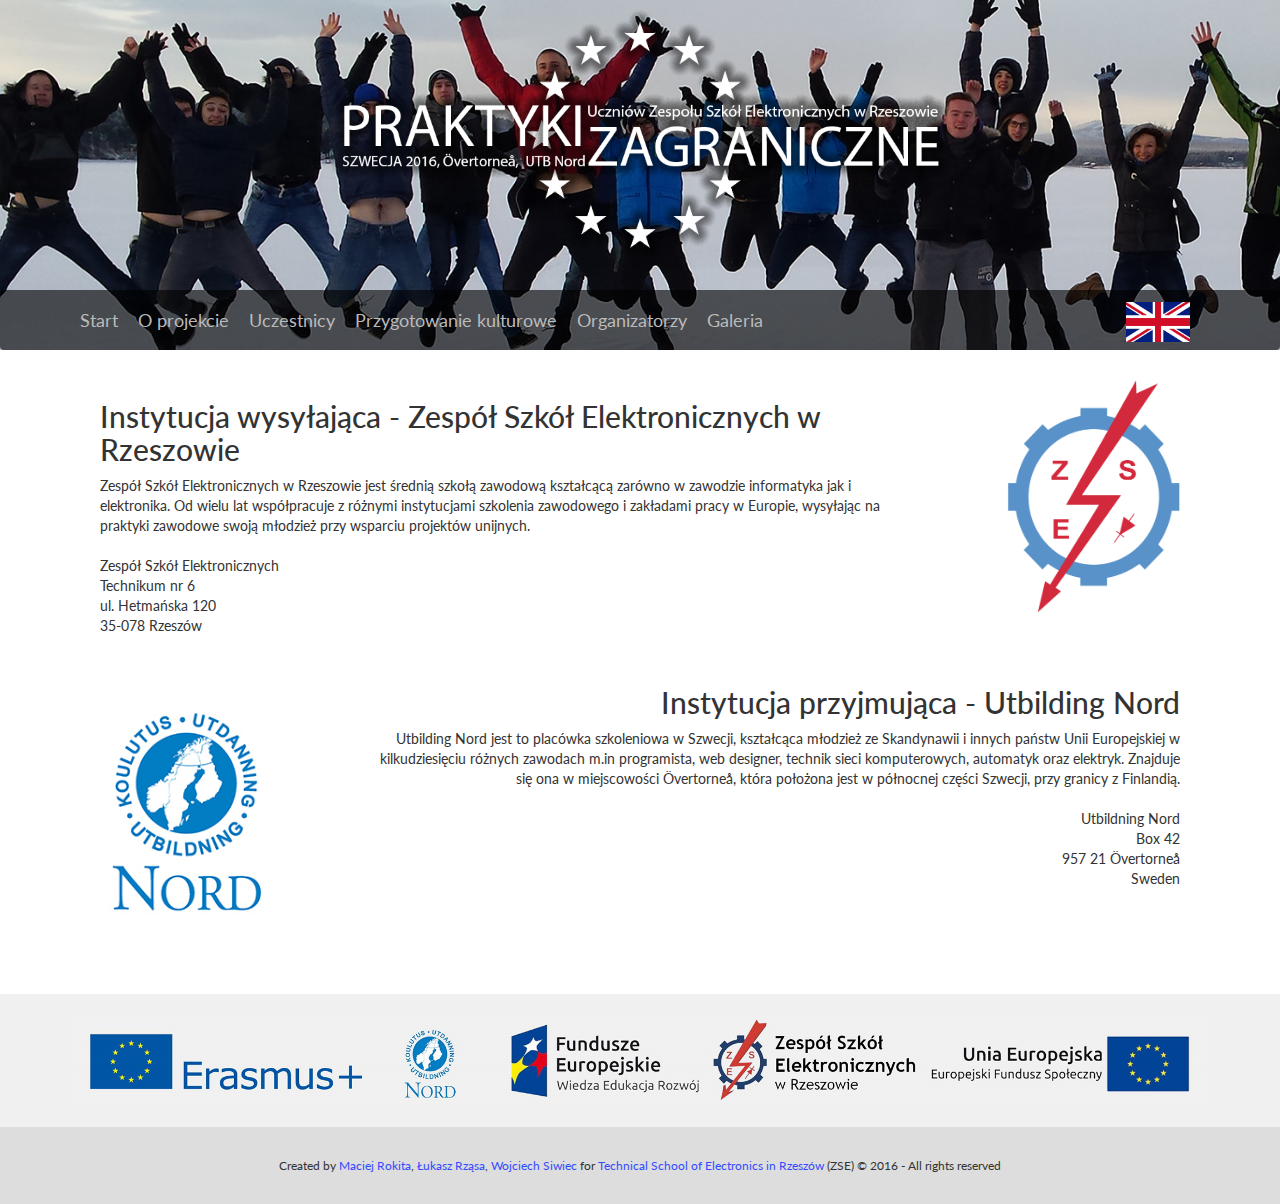
<file: pl/organizatorzy.html>
<!DOCTYPE html>
<html>
<head>
	<meta charset="utf-8">
	<title>Praktyki Zagraniczne Szwecja</title>
	<link href="https://fonts.googleapis.com/css?family=Lato&amp;subset=latin-ext" rel="stylesheet">
	<link rel="stylesheet" href="../css/bootstrap.min.css">
	<link rel="stylesheet" href="../css/site.css">
</head>
<body id="body">
	<div id="big-bg">
		<nav id="top-nav" class="navbar navbar-default">
			<div class="container hidden-xs">
				<ol class="nav navbar-nav">
					<li><a href="../index.html">Start</a></li>
					<li><a href="o-projekcie.html">O projekcie</a></li>
					<li><a href="uczestnicy.html">Uczestnicy</a></li>
					<li><a href="przygotowanie-kulturowe.html">Przygotowanie kulturowe</a></li>
					<li><a href="organizatorzy.html">Organizatorzy</a></li>
					<li><a href="galeria.html">Galeria</a></li>
				</ol>
				<ol class="nav navbar-nav navbar-right">
					<li id="flags"><a href="../en/about-project.html"><img src="../img/eng.png"></a></li>	
				</ol>
			</div>
			<div id="collapse-nav" class="container visible-xs">
				<div class="navbar-header">
					<button type="button" class="navbar-toggle" data-toggle="collapse" data-target="#top-nav-collapse">
						<span class="icon-bar"></span>
						<span class="icon-bar"></span>
						<span class="icon-bar"></span> 
					</button>
				</div>
				<div class="inline collapse navbar-collapse" id="top-nav-collapse">
					<ol class="nav navbar-nav">
						<li><a href="../">Start</a></li>
						<li><a href="o-projekcie.html">O projekcie</a></li>
						<li><a href="uczestnicy.html">Uczestnicy</a></li>
						<li><a href="przygotowanie-kulturowe.html">Przygotowanie kulturowe</a></li>
						<li><a href="organizatorzy.html">Organizatorzy</a></li>
						<li><a href="galeria.html">Galeria</a></li>
					</ol>
					<ol class="nav navbar-nav navbar-right">
						<li id="flags"><a href="../en"><img src="../img/eng.png"></a></li>	
					</ol>
				</div>
			</div>
		</nav>
		<section id="special-logo">
		</section>
	</div>
	<section id="content">
		<div class="container">
<div class="col-md-12">
<div class="col-md-9">
<h2>Instytucja wysyłająca - Zespół Szkół Elektronicznych w Rzeszowie</h2>
		<p>Zespół Szkół Elektronicznych w Rzeszowie jest średnią szkołą zawodową kształcącą zarówno w zawodzie informatyka jak i elektronika. Od wielu lat współpracuje z różnymi instytucjami szkolenia zawodowego i zakładami pracy w Europie, wysyłając na praktyki zawodowe swoją młodzież przy wsparciu projektów unijnych.<br /><br />	
		Zespół Szkół Elektronicznych<br />
		Technikum nr 6<br />
		ul. Hetmańska 120<br />
		35-078 Rzeszów</p>
</div>

<div class="col-md-3">
		<img style="width: 70%; float: right;" src="../img/zselogo.png" alt="logozse" />
	</div>
</div>	


<div class="col-md-12">
<div class="col-md-3">
			<img style="width: 70%; margin-top: 30px;" src="../img/nordlogo.jpg" alt="logonord" />
		</div>
<div class="col-md-9" style="float: right; text-align: right; margin-top: 20px;">
<h2>Instytucja przyjmująca - Utbilding Nord</h2>
		<p>Utbilding Nord jest to placówka szkoleniowa w Szwecji, kształcąca młodzież ze Skandynawii i innych państw Unii Europejskiej w kilkudziesięciu różnych zawodach m.in programista, web designer, technik sieci komputerowych, automatyk oraz elektryk. Znajduje się ona w miejscowości Övertorneå, która położona jest w północnej części Szwecji, przy granicy z Finlandią.<br /><br />

Utbildning Nord<br />
Box 42<br />
957 21 Övertorneå<br />
Sweden </p>
</div>
</div>

</div>
	</section>
	<footer id="footer">
		<div id="logotypy">
			<div class="container">
				<img src="../img/logotypy.png">
			</div>
		</div>
		<div id="authors">
			<div class="container">
				Created by <span>Maciej Rokita</span>, <span>Łukasz Rząsa</span>, <span>Wojciech Siwiec</span> for <a href="http://elektronik.rzeszow.pl">Technical School of Electronics in Rzeszów</a> (ZSE) © 2016 - All rights reserved
			</div>
		</div>
	</footer>
	<script src="../js/jquery.min.js"></script>
	<script src="../js/bootstrap.min.js"></script>
	<script src="../js/site.js"></script>
	<script src="../js/site.js"></script>
</body>
</html>
</file>
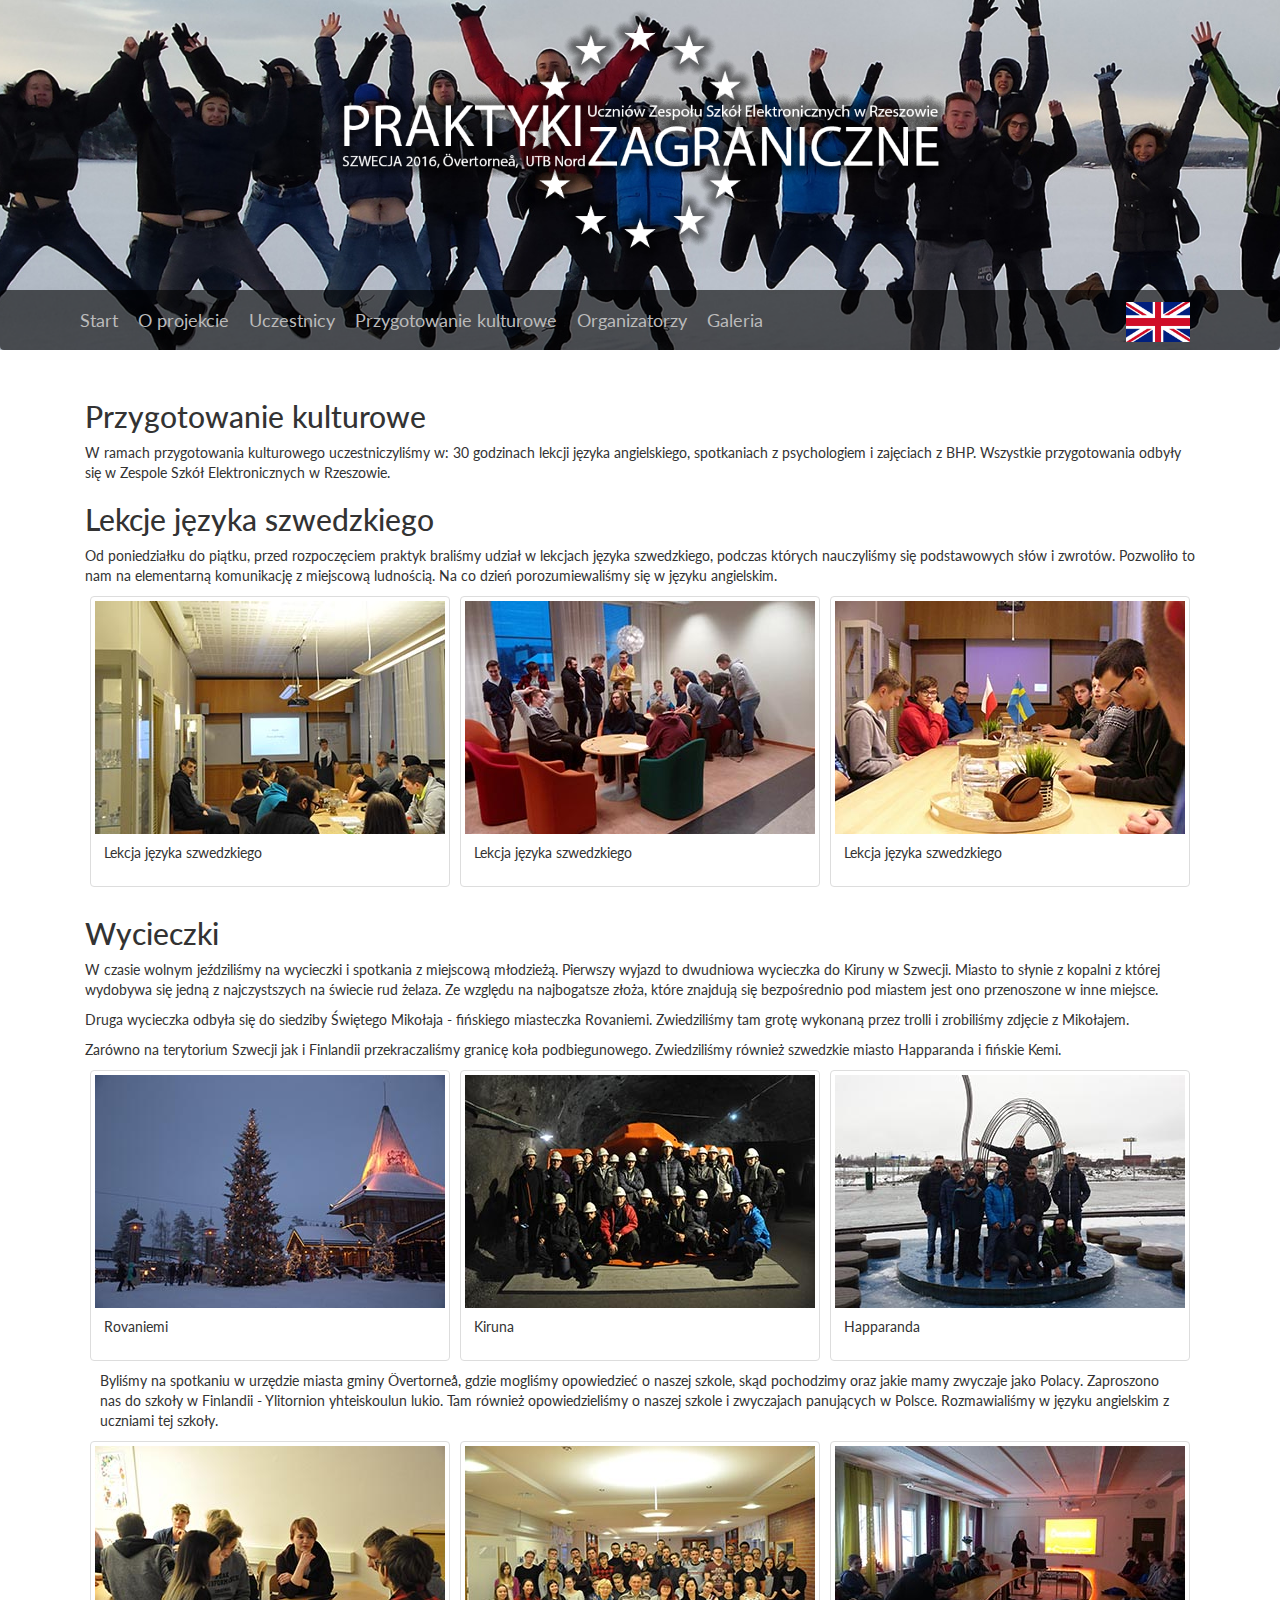
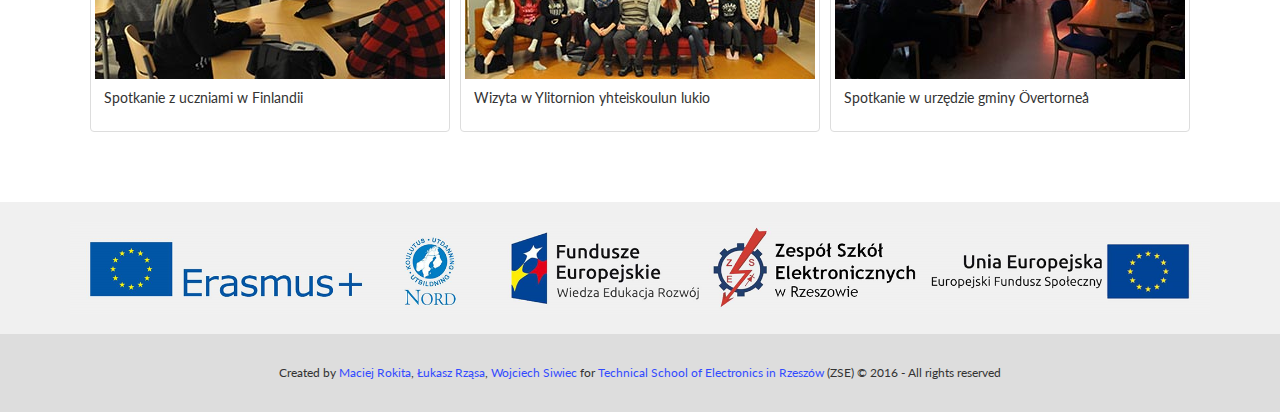
<file: pl/przygotowanie-kulturowe.html>
<!DOCTYPE html>
<html>
<head>
    <meta charset="utf-8">
    <title>Praktyki Zagraniczne Szwecja</title>
    <link href="https://fonts.googleapis.com/css?family=Lato&amp;subset=latin-ext" rel="stylesheet">
    <link rel="stylesheet" href="../css/bootstrap.min.css">
    <link rel="stylesheet" href="../css/lightbox.min.css">
    <link rel="stylesheet" href="../css/site.css">
</head>
<body id="body">
    <div id="big-bg">
        <nav id="top-nav" class="navbar navbar-default">
            <div class="container hidden-xs">
                <ol class="nav navbar-nav">
                    <li><a href="../index.html">Start</a></li>
                    <li><a href="o-projekcie.html">O projekcie</a></li>
                    <li><a href="uczestnicy.html">Uczestnicy</a></li>
                    <li><a href="przygotowanie-kulturowe.html">Przygotowanie kulturowe</a></li>
                    <li><a href="organizatorzy.html">Organizatorzy</a></li>
                    <li><a href="galeria.html">Galeria</a></li>
                </ol>
                <ol class="nav navbar-nav navbar-right">
                    <li id="flags"><a href="../en/about-project.html"><img src="../img/eng.png"></a></li>
                </ol>
            </div>
            <div id="collapse-nav" class="container visible-xs">
                <div class="navbar-header">
                    <button type="button" class="navbar-toggle" data-toggle="collapse" data-target="#top-nav-collapse">
                        <span class="icon-bar"></span>
                        <span class="icon-bar"></span>
                        <span class="icon-bar"></span>
                    </button>
                </div>
                <div class="inline collapse navbar-collapse" id="top-nav-collapse">
                    <ol class="nav navbar-nav">
                        <li><a href="../">Start</a></li>
                        <li><a href="o-projekcie.html">O projekcie</a></li>
                        <li><a href="uczestnicy.html">Uczestnicy</a></li>
                        <li><a href="przygotowanie-kulturowe.html">Przygotowanie kulturowe</a></li>
                        <li><a href="organizatorzy.html">Organizatorzy</a></li>
                        <li><a href="galeria.html">Galeria</a></li>
                    </ol>
                    <ol class="nav navbar-nav navbar-right">
                        <li id="flags"><a href="../en"><img src="../img/eng.png"></a></li>
                    </ol>
                </div>
            </div>
        </nav>
        <div id="special-logo"> </div>
    </div>
    <section id="content">
        <div class="container">
            <div class="col-md-12">
                <h2>Przygotowanie kulturowe</h2>
                <p>W ramach przygotowania kulturowego uczestniczyliśmy w: 30 godzinach lekcji języka angielskiego, spotkaniach z psychologiem i zajęciach z BHP. Wszystkie przygotowania odbyły się w Zespole Szkół Elektronicznych w Rzeszowie.</p>
                <h2>Lekcje języka szwedzkiego</h2>
                <p>Od poniedziałku do piątku, przed rozpoczęciem praktyk braliśmy udział w lekcjach języka szwedzkiego, podczas których nauczyliśmy się podstawowych słów i zwrotów. Pozwoliło to nam na elementarną komunikację z miejscową ludnością. Na co dzień porozumiewaliśmy się w języku angielskim.</p>
                <div class="row">
                    <div class="col-md-12">
                        <div class="col-lg-4 col-md-3 col-xs-6 thumb">
                            <a class="example-image-link thumbnail" href="../img/culture/4.jpg" data-lightbox="wycieczki" data-title="Lekcja języka szwedzkiego">
                                <img class="img-responsive example-image" src="../img/culture/thumb/4.jpg" alt="szwedzki">
                                <div class="caption">
                                    <p>Lekcja języka szwedzkiego</p>
                                </div>
                            </a>
                        </div>
                        <div class="col-lg-4 col-md-3 col-xs-6 thumb">
                            <a class="example-image-link thumbnail" href="../img/culture/10.jpg" data-lightbox="wycieczki" data-title="Lekcja języka szwedzkiego">
                                <img class="img-responsive example-image" src="../img/culture/thumb/10.jpg" alt="szwedzki">
                                <div class="caption">
                                    <p>Lekcja języka szwedzkiego</p>
                                </div>
                            </a>
                        </div>
                        <div class="col-lg-4 col-md-3 col-xs-6 thumb">
                            <a class="example-image-link thumbnail" href="../img/culture/11.jpg" data-lightbox="wycieczki" data-title="Lekcja języka szwedzkiego">
                                <img class="img-responsive example-image" src="../img/culture/thumb/11.jpg" alt="szwedzki">
                                <div class="caption">
                                    <p>Lekcja języka szwedzkiego</p>
                                </div>
                            </a>
                        </div>
                    </div>
                </div>
                <h2>Wycieczki</h2>
                <p>W czasie wolnym jeździliśmy na wycieczki i spotkania z miejscową młodzieżą. Pierwszy wyjazd to dwudniowa wycieczka do Kiruny w Szwecji. Miasto to słynie z kopalni z której wydobywa się jedną z najczystszych na świecie rud żelaza. Ze względu na najbogatsze złoża, które znajdują się bezpośrednio pod miastem jest ono przenoszone w inne miejsce.</p>

                <p>Druga wycieczka odbyła się do siedziby Świętego Mikołaja - fińskiego miasteczka Rovaniemi. Zwiedziliśmy tam grotę wykonaną przez trolli i zrobiliśmy zdjęcie z Mikołajem.</p>

                <p>Zarówno na terytorium Szwecji jak i Finlandii przekraczaliśmy granicę koła podbiegunowego. Zwiedziliśmy również szwedzkie miasto Happaranda i fińskie Kemi.</p>
                <div class="row">
                    <div class="col-md-12">
                        <div class="col-lg-4 col-md-3 col-xs-6 thumb">
                            <a class="example-image-link thumbnail" href="../img/culture/13.jpg" data-lightbox="wycieczki" data-title="Rovaniemi">
                                <img class="img-responsive example-image" src="../img/culture/thumb/13.jpg" alt="rovaniemi">
                                <div class="caption">
                                    <p>Rovaniemi</p>
                                </div>
                            </a>
                        </div>
                        <div class="col-lg-4 col-md-3 col-xs-6 thumb">
                            <a class="example-image-link thumbnail" href="../img/culture/8.jpg" data-lightbox="wycieczki" data-title="Kiruna">
                                <img class="img-responsive example-image" src="../img/culture/thumb/8.jpg" alt="kiruna">
                                <div class="caption">
                                    <p>Kiruna</p>
                                </div>
                            </a>
                        </div>
                        <div class="col-lg-4 col-md-3 col-xs-6 thumb">
                            <a class="example-image-link thumbnail" href="../img/culture/5.jpg" data-lightbox="wycieczki" data-title="Happaranda">
                                <img class="img-responsive example-image" src="../img/culture/thumb/5.jpg" alt="happranda">
                                <div class="caption">
                                    <p>Happaranda</p>
                                </div>
                            </a>
                        </div>
                    </div>
                </div>

        <div class="col-md-12">
            <p>Byliśmy na spotkaniu w urzędzie miasta gminy Övertorneå, gdzie mogliśmy opowiedzieć o naszej szkole, skąd pochodzimy oraz jakie mamy zwyczaje jako Polacy. Zaproszono nas do szkoły w Finlandii - Ylitornion yhteiskoulun lukio. Tam również opowiedzieliśmy o naszej szkole i zwyczajach panujących w Polsce. Rozmawialiśmy w języku angielskim z uczniami tej szkoły.</p>
            </div>
            
        <div class="row">
            <div class="col-md-12">
                
                <div class="col-lg-4 col-md-3 col-xs-6 thumb">
                    <a class="example-image-link thumbnail" href="../img/culture/1.jpg" data-lightbox="wycieczki" data-title="Spotkanie z uczniami w Finlandii">
                        <img class="img-responsive example-image" src="../img/culture/thumb/1.jpg" alt="spotkanie">
                        <div class="caption">
                            <p>Spotkanie z uczniami w Finlandii</p>
                        </div>
                    </a>
                </div>
                <div class="col-lg-4 col-md-3 col-xs-6 thumb">
                    <a class="example-image-link thumbnail" href="../img/culture/7.jpg" data-lightbox="wycieczki" data-title="Wizyta w Ylitornion yhteiskoulun lukio">
                        <img class="img-responsive example-image" src="../img/culture/thumb/7.jpg" alt="szkoła">
                        <div class="caption">
                            <p>Wizyta w Ylitornion yhteiskoulun lukio</p>
                        </div>
                    </a>
                </div>
                <div class="col-lg-4 col-md-3 col-xs-6 thumb">
                    <a class="example-image-link thumbnail" href="../img/culture/6.jpg" data-lightbox="wycieczki" data-title="Wizyta w urzędzie gminy Övertorneå">
                        <img class="img-responsive example-image" src="../img/culture/thumb/6.jpg" alt="urząd">
                        <div class="caption">
                            <p>Spotkanie w urzędzie gminy Övertorneå</p>
                        </div>
                    </a>
                </div>
            </div>
        </div>
            </div>
            </div>
    </section>
    <footer id="footer">
        <div id="logotypy">
            <div class="container">
                <img src="../img/logotypy.png">
            </div>
        </div>
        <div id="authors">
            <div class="container">
                Created by <span>Maciej Rokita</span>, <span>Łukasz Rząsa</span>, <span>Wojciech Siwiec</span> for <a href="http://elektronik.rzeszow.pl">Technical School of Electronics in Rzeszów</a> (ZSE) © 2016 - All rights reserved
            </div>
        </div>
    </footer>
    <script src="../js/jquery.min.js"></script>
    <script src="../js/bootstrap.min.js"></script>
    <script src="../js/lightbox.min.js"></script>
    <script src="../js/site.js"></script>
</body>
</html>
</file>
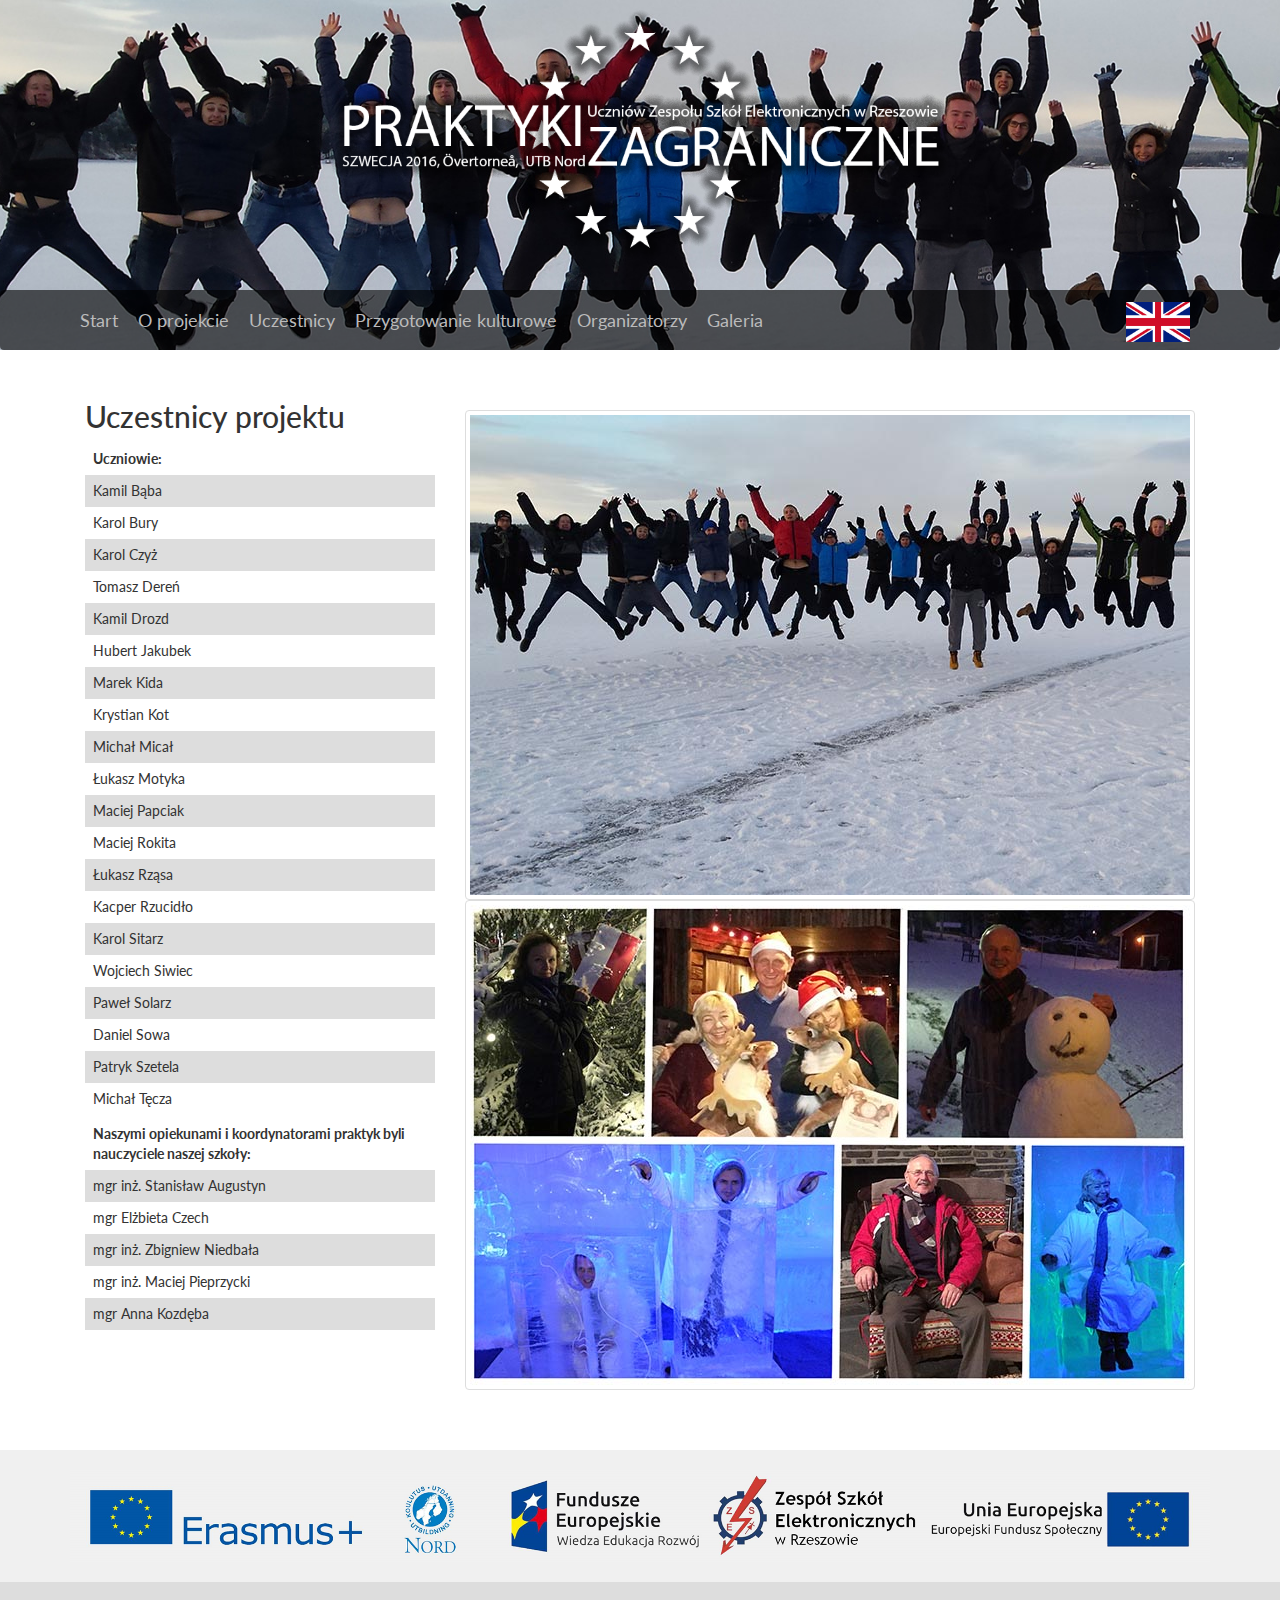
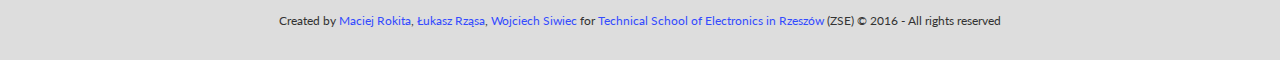
<file: pl/uczestnicy.html>
<!DOCTYPE html>
<html>
<head>
	<meta charset="utf-8">
	<title>Praktyki Zagraniczne Szwecja</title>
	<link href="https://fonts.googleapis.com/css?family=Lato&amp;subset=latin-ext" rel="stylesheet">
	<link rel="stylesheet" href="../css/bootstrap.min.css">
	<link rel="stylesheet" href="../css/lightbox.min.css">
	<link rel="stylesheet" href="../css/site.css">
</head>
<body id="body">
	<div id="big-bg">
		<nav id="top-nav" class="navbar navbar-default">
			<div class="container hidden-xs">
				<ol class="nav navbar-nav">
					<li><a href="../index.html">Start</a></li>
					<li><a href="o-projekcie.html">O projekcie</a></li>
					<li><a href="uczestnicy.html">Uczestnicy</a></li>
					<li><a href="przygotowanie-kulturowe.html">Przygotowanie kulturowe</a></li>
					<li><a href="organizatorzy.html">Organizatorzy</a></li>
					<li><a href="galeria.html">Galeria</a></li>
				</ol>
				<ol class="nav navbar-nav navbar-right">
					<li id="flags"><a href="../en/about-project.html"><img src="../img/eng.png"></a></li>	
				</ol>
			</div>
			<div id="collapse-nav" class="container visible-xs">
				<div class="navbar-header">
					<button type="button" class="navbar-toggle" data-toggle="collapse" data-target="#top-nav-collapse">
						<span class="icon-bar"></span>
						<span class="icon-bar"></span>
						<span class="icon-bar"></span> 
					</button>
				</div>
				<div class="inline collapse navbar-collapse" id="top-nav-collapse">
					<ol class="nav navbar-nav">
						<li><a href="../">Start</a></li>
						<li><a href="o-projekcie.html">O projekcie</a></li>
						<li><a href="uczestnicy.html">Uczestnicy</a></li>
						<li><a href="przygotowanie-kulturowe.html">Przygotowanie kulturowe</a></li>
						<li><a href="organizatorzy.html">Organizatorzy</a></li>
						<li><a href="galeria.html">Galeria</a></li>
					</ol>
					<ol class="nav navbar-nav navbar-right">
						<li id="flags"><a href="../en"><img src="../img/eng.png"></a></li>	
					</ol>
				</div>
			</div>
		</nav>
		<div id="special-logo"></div>
	</div>
	<section id="content">
		<div class="container">
			<div class="col-md-4 left">
				<h2>Uczestnicy projektu</h2>
				<ol class="ol-list">
					<li class="ol-list-th">Uczniowie:</li>
					<li>Kamil Bąba</li>
					<li>Karol Bury</li>
					<li>Karol Czyż</li>
					<li>Tomasz Dereń</li>
					<li>Kamil Drozd</li>
					<li>Hubert Jakubek</li>
					<li>Marek Kida</li>
					<li>Krystian Kot</li>
					<li>Michał Micał</li>
					<li>Łukasz Motyka</li>
					<li>Maciej Papciak</li>
					<li>Maciej Rokita</li>
					<li>Łukasz Rząsa</li>
					<li>Kacper Rzucidło</li>
					<li>Karol Sitarz</li>
					<li>Wojciech Siwiec</li>
					<li>Paweł Solarz</li>
					<li>Daniel Sowa</li>
					<li>Patryk Szetela</li>
					<li>Michał Tęcza</li>
				</ol>

				<ol class="ol-list">
					<li class="ol-list-th">Naszymi opiekunami i koordynatorami praktyk byli nauczyciele naszej szkoły:</li>
					<li>mgr inż. Stanisław Augustyn</li>
					<li>mgr Elżbieta Czech</li>
					<li>mgr inż. Zbigniew Niedbała</li>
					<li>mgr inż. Maciej Pieprzycki</li>
					<li>mgr Anna Kozdęba</li>
				</ol>
			</div>	
			<div class="col-md-8 right">
				<div style="padding-top: 30px;">
					<a class="example-image-link thumbnail" href="../img/participants/grupowe.jpg" data-lightbox="grupowe" data-title="Zdjęcie grupowe, Kiruna">
                                <img class="img-responsive example-image" src="../img/participants/thumb/grupowe.jpg" alt="grupowe">
				</a>
				</div>
				<div>
				<a class="example-image-link thumbnail" href="../img/participants/grupowe-naucz.jpg" data-lightbox="grupowe" data-title="Zdjęcie grupowe nauczycieli">
                                <img class="img-responsive example-image" src="../img/participants/thumb/grupowe-naucz.jpg" alt="grupowe-nauczycieli">
</a>
				</div>


			</div>
		</div>
	</section>
	<footer id="footer">
		<div id="logotypy">
			<div class="container">
				<img src="../img/logotypy.png">
			</div>
		</div>
		<div id="authors">
			<div class="container">
				Created by <span>Maciej Rokita</span>, <span>Łukasz Rząsa</span>, <span>Wojciech Siwiec</span> for <a href="http://elektronik.rzeszow.pl">Technical School of Electronics in Rzeszów</a> (ZSE) © 2016 - All rights reserved
			</div>
		</div>
	</footer>
	<script src="../js/jquery.min.js"></script>
	<script src="../js/bootstrap.min.js"></script>
	<script src="../js/lightbox.min.js"></script>
	<script src="../js/site.js"></script>
</body>
</html>
</file>
<file: css/index.css>
html {
	height:100%;
	margin:0;
	padding:0;
}
body {
	margin:0;
	padding:0;
	min-height:100%;
	font-family:Lato,Sans-serif;
	box-sizing:border-box;
	overflow:hidden;
	background:#f0f0f0;
	background-repeat:no-repeat;
	background-size:cover;
	background-image:url('../img/grupowe.jpg');
	background-position:50%;
	box-sizing:border-box;
}
#special-logo * {
	transition:all 1s;
}
#special-logo {
	position:absolute;
	transition:all 1s;
	left:50%;
	top:50%;
	display:inline-block;
	height:500px;
	margin:-350px -450px;
	background-size:900px 130px,500px 500px;
	width:900px;
	background-image:url('../img/logo-en.png'), url('../img/stars.png');
	background-position:50% 50%,50% 50%;
	background-repeat:no-repeat,no-repeat;
	z-index:200;
}
img#logotypy {
	position:fixed;
	max-height:70px;
	bottom:0;
	right:0;
	max-width:100%;
}
#flaga-pl,#flaga-en {
	position:absolute;
	bottom:-100px;
}
#flaga-pl:hover,#flaga-en:hover {
	box-shadow:0px 0px 30px #000;
}
#flaga-pl img,#flaga-en img {width:160px;}
#flaga-pl {left:260px;}
#flaga-en {right:260px;}
@media (max-width:950px), (max-height:750px){
	#special-logo {
		height:400px;
		margin:-300px -360px;
		background-size:720px 104px,400px 400px;
		width:720px;
	}
	#flaga-pl img,#flaga-en img {width:128px;}
	#flaga-pl {left:208px;}
	#flaga-en {right:208px;}
	#flaga-pl,#flaga-en {bottom:-80px;}
}
@media (max-width:750px), (max-height:590px){
	#special-logo {
		height:300px;
		margin:0 -270px;
		background-size:540px 78px,300px 300px;
		width:540px;
		top:50px;
	}
	#flaga-pl img,#flaga-en img {width:96px;}
	#flaga-pl {left:156px;}
	#flaga-en {right:156px;}
	#flaga-pl,#flaga-en {bottom:-60px;}
}
</file>
<file: css/site-en.css>
html {
	height:100%;
	margin:0;
	padding:0;
}
body {
	margin:0;
	padding:0;
	height:100%;
	font-family:'Lato',Sans-serif;
	box-sizing:border-box;
	background:#fff;
}
#big-bg {
	height:350px;
	margin:0;
	padding:0;
	position:relative;
	background-repeat:no-repeat;
	background-size:cover;
	background-image:url('../img/grupowe-2.jpg');
	background-position: 50%;
	font-family:'Lato',Sans-serif;
	box-sizing:border-box;
}
nav#top-nav {
	right:0;
	bottom:0;
	padding:0;
	margin:0;
	width:100%;
	height:60px;
	transition:all 1s linear;
	position:absolute;
	box-sizing:border-box;
	background:rgba(0,0,0,.6);
	color:#eee;
	z-index:300;
	text-align:center;
	border:none;
	border-radius:none;
}
nav#top-nav ol {
	list-style:none;
	margin-top:30px;
	padding:0;
	margin:0 auto;
	display:inline-block;
}
nav#top-nav ol li {
	margin:0;
	height:60px;
	padding:0;
	float:left;
	display:inline-block;
}
nav#top-nav ol li a {
	display:block;
	text-align:center;
	line-height:60px;
	font-size:18px;
	color:#bbb;
	padding:0 10px;
	text-decoration:none;
	transition:all .5s;
}
@media (min-width: 768px) {
	nav#top-nav .container {
		min-width:100%;
	}
	nav#top-nav ol li a {
		font-size:15px;
	}
}
@media (min-width: 992px) {
	nav#top-nav .container {
		min-width:970px;
	}
	nav#top-nav ol li a {
		font-size:18px;
	}
}
#flags img {
	height: 40px;
	margin:10px;
}
nav#top-nav ol li a:hover {
	color:#000;
	background:rgba(255,255,255,.6);
}
nav#top-nav .navbar-header {
	height:60px;
}
nav#top-nav #collapse-nav .navbar-collapse {
	border:none;
}
nav#top-nav #collapse-nav .navbar-collapse ol {
	width:100%;
	background:#000;
	display:block;
}
nav#top-nav #collapse-nav .navbar-collapse li {
	display:block;
	float:none;
}
#collapse-nav .navbar-collapse {
	overflow-y:initial;
}
#special-logo {
	position:absolute;
	left:50%;
	top:10px;
	margin:0 -315px;
	height:250px;
	background-image:url('../img/logo-en.png'), url('../img/stars.png');
	background-size:630px 91px,250px 250px;
	background-position:50% 50%,50% 50%;
	background-repeat:no-repeat, no-repeat;
	z-index:200;
	width:630px;
}

#logotypy {
	background:#f0f0f0;
	padding:20px 0;
}
#logotypy img {
	max-width:100%;
}
#authors {
	background:#ddd;
	font-size:12px;
	padding:30px 0;
}

#authors .container{    
	text-align:center;
}

#authors span,#authors a {
	color: #334BFF;
}
#authors a:hover {
	text-decoration:underline;
}
ol.ol-list {
	list-style:none;
	margin:0;
	padding:0;
	margin-bottom:3px;
}
ol.ol-list li {
	text-align:left;
	padding:6px 8px;
}
ol.ol-list li.ol-list-th {
	font-weight:bold;
}
ol.ol-list li:nth-child(even) {
    background-color: #dddddd;
}
#content {
	padding-bottom:60px;
	padding-top:30px;
}
.thumb{
	padding-left: 5px;
	padding-right: 5px;
	margin-bottom:10px;
}

/*------------------------------------------------------*/

* {
	padding: 0;
	margin: 0;
}

a:-webkit-any-link {
	color: inherit;
	text-decoration: inherit;
	cursor: pointer;
}

a:-moz-any-link {
	color: inherit;
	text-decoration: inherit;
	cursor: pointer;
}

*:focus {
    outline: none;
}

.clear {
	clear: both;
}

.maska {
	position: fixed;
	top: 0;
	left: 0;
	width: 100%;
	height: 100%;
	background-color: rgba(0, 0, 0, 0.7);
	display: none;
	z-index: 900010;
}

.container {
	margin: 0px auto;
	position: relative;
	z-index: 3;
	text-align: justify;
}

#kategorie > div {
	position: absolute;
	text-align: center;
	cursor: pointer;
	transition: top 0.5s, width 0.5s, height 0.5s;
	line-height: 30px;
	font-weight: bold;
	font-family: 'Montserrat', sans-serif;
	text-transform: uppercase;
	text-shadow: 0px 0px 9px white, 0px 0px 3px white, 0px 0px 3px white, 0px 0px 3px white;
}

#kategorie > div > img {
	width: 100%;
	border-radius: 50%;
	background-color: rgba(0, 31, 255, 0.48);
	box-shadow: 4px 4px 1px -3px black, -4px 4px 1px -3px black, 0px 6px 1px -3px black;
}
#info {
	position: relative;
	font-weight: bold;
	text-align: center;
	padding: 15px 0px;
}

#test {
	font-size: 18;
	text-align: justify;
	margin-top: 20px;
}

.left{
	float: left;
}

.right{
	float: right;
}

.zse{
	width: 80%;
	float: left;
}

.nord{
	float: right;
	width: 80%;
	margin-top: 70px;
	margin-bottom: 50px;
	text-align: right;
}

.logozse{
	width: 20%;
	float: right;
}

.logonord{
	float: left;
	width: 20%;
	margin-top: 100px;
}

.info{
	text-align: justify;
	width: 45%;
	margin-bottom: 50px;
}

.info2{
	text-align: justify;
	width: 30%;
}

ul{
	list-style-position: inside;
}

table {
    border-collapse: collapse;
    width: 100%;
}

td, th {
    border: none;
    text-align: left;
    padding: 8px;
}

tr:nth-child(even) {
    background-color: #dddddd;
}

.container {
	font-size: 12pt;
}

.grupowe{
	padding: 10px;
	margin-top: 10%;
	
}

.padding{
	padding-left: 5px;
	padding-right: 5px;
}
</file>
<file: css/site.css>
html {
	height:100%;
	margin:0;
	padding:0;
}
body {
	margin:0;
	padding:0;
	height:100%;
	font-family:'Lato',Sans-serif;
	box-sizing:border-box;
	background:#fff;
}
#big-bg {
	height:350px;
	margin:0;
	padding:0;
	position:relative;
	background-repeat:no-repeat;
	background-size:cover;
	background-image:url('../img/grupowe-2.jpg');
	background-position: 50%;
	font-family:'Lato',Sans-serif;
	box-sizing:border-box;
}
nav#top-nav {
	right:0;
	bottom:0;
	padding:0;
	margin:0;
	width:100%;
	height:60px;
	transition:all 1s linear;
	position:absolute;
	box-sizing:border-box;
	background:rgba(0,0,0,.6);
	color:#eee;
	z-index:300;
	text-align:center;
	border:none;
	border-radius:none;
}
nav#top-nav ol {
	list-style:none;
	margin-top:30px;
	padding:0;
	margin:0 auto;
	display:inline-block;
}
nav#top-nav ol li {
	margin:0;
	height:60px;
	padding:0;
	float:left;
	display:inline-block;
}
nav#top-nav ol li a {
	display:block;
	text-align:center;
	line-height:60px;
	font-size:18px;
	color:#bbb;
	padding:0 10px;
	text-decoration:none;
	transition:all .5s;
}
@media (min-width: 768px) {
	nav#top-nav .container {
		min-width:100%;
	}
	nav#top-nav ol li a {
		font-size:15px;
	}
}
@media (min-width: 992px) {
	nav#top-nav .container {
		min-width:970px;
	}
	nav#top-nav ol li a {
		font-size:18px;
	}
}
#flags img {
	height: 40px;
	margin:10px;
}
nav#top-nav ol li a:hover {
	color:#000;
	background:rgba(255,255,255,.6);
}
nav#top-nav .navbar-header {
	height:60px;
}
nav#top-nav #collapse-nav .navbar-collapse {
	border:none;
}
nav#top-nav #collapse-nav .navbar-collapse ol {
	width:100%;
	background:#000;
	display:block;
}
nav#top-nav #collapse-nav .navbar-collapse li {
	display:block;
	float:none;
}
#collapse-nav .navbar-collapse {
	overflow-y:initial;
}
#special-logo {
	position:absolute;
	left:50%;
	top:10px;
	margin:0 -315px;
	height:250px;
	background-image:url('../img/logo-pl.png'), url('../img/stars.png');
	background-size:630px 91px,250px 250px;
	background-position:50% 50%,50% 50%;
	background-repeat:no-repeat, no-repeat;
	z-index:200;
	width:630px;
}

#logotypy {
	background:#f0f0f0;
	padding:20px 0;
}
#logotypy img {
	max-width:100%;
}
#authors {
	background:#ddd;
	font-size:12px;
	padding:30px 0;
}

#authors .container{    
	text-align:center;
}

#authors span,#authors a {
	color: #334BFF;
}
#authors a:hover {
	text-decoration:underline;
}
ol.ol-list {
	list-style:none;
	margin:0;
	padding:0;
	margin-bottom:3px;
}
ol.ol-list li {
	text-align:left;
	padding:6px 8px;
}
ol.ol-list li.ol-list-th {
	font-weight:bold;
}
ol.ol-list li:nth-child(even) {
    background-color: #dddddd;
}
#content {
	padding-bottom:60px;
	padding-top:30px;
}
.thumb{
	padding-left: 5px;
	padding-right: 5px;
	margin-bottom:10px;
}
@media (max-width:750px) {
	#big-bg {
		height:275px;
	}
	#special-logo {
	    height: 200px;
	    margin: 0 -180px;
	    background-size: 360px 52px,200px 200px;
	    width: 360px;
	}
}
.thumbnail {
	margin-bottom:0;
}
@media (min-width: 768px) {
	#gallery .thumb {
		height:248px;
	}
}
@media (min-width: 992px) {
	#gallery .thumb {
		height:213px;
	}
}
@media (min-width: 1200px) {
	#gallery .thumb {
		height:127px;
	}
}

/*------------------------------------------------------*/

* {
	padding: 0;
	margin: 0;
}
*:focus {
    outline: none;
}

.clear {
	clear: both;
}
.zse{
	width: 80%;
	float: left;
}

.nord{
	float: right;
	width: 80%;
	margin-top: 70px;
	margin-bottom: 50px;
	text-align: right;
}

.logozse{
	width: 20%;
	float: right;
}

.logonord{
	float: left;
	width: 20%;
	margin-top: 100px;
}

.info{
	text-align: justify;
	width: 45%;
	margin-bottom: 50px;
}

.info2{
	text-align: justify;
	width: 30%;
}
.grupowe{
	padding: 10px;
	margin-top: 10%;
	
}

.padding{
	padding-left: 5px;
	padding-right: 5px;
}
</file>
